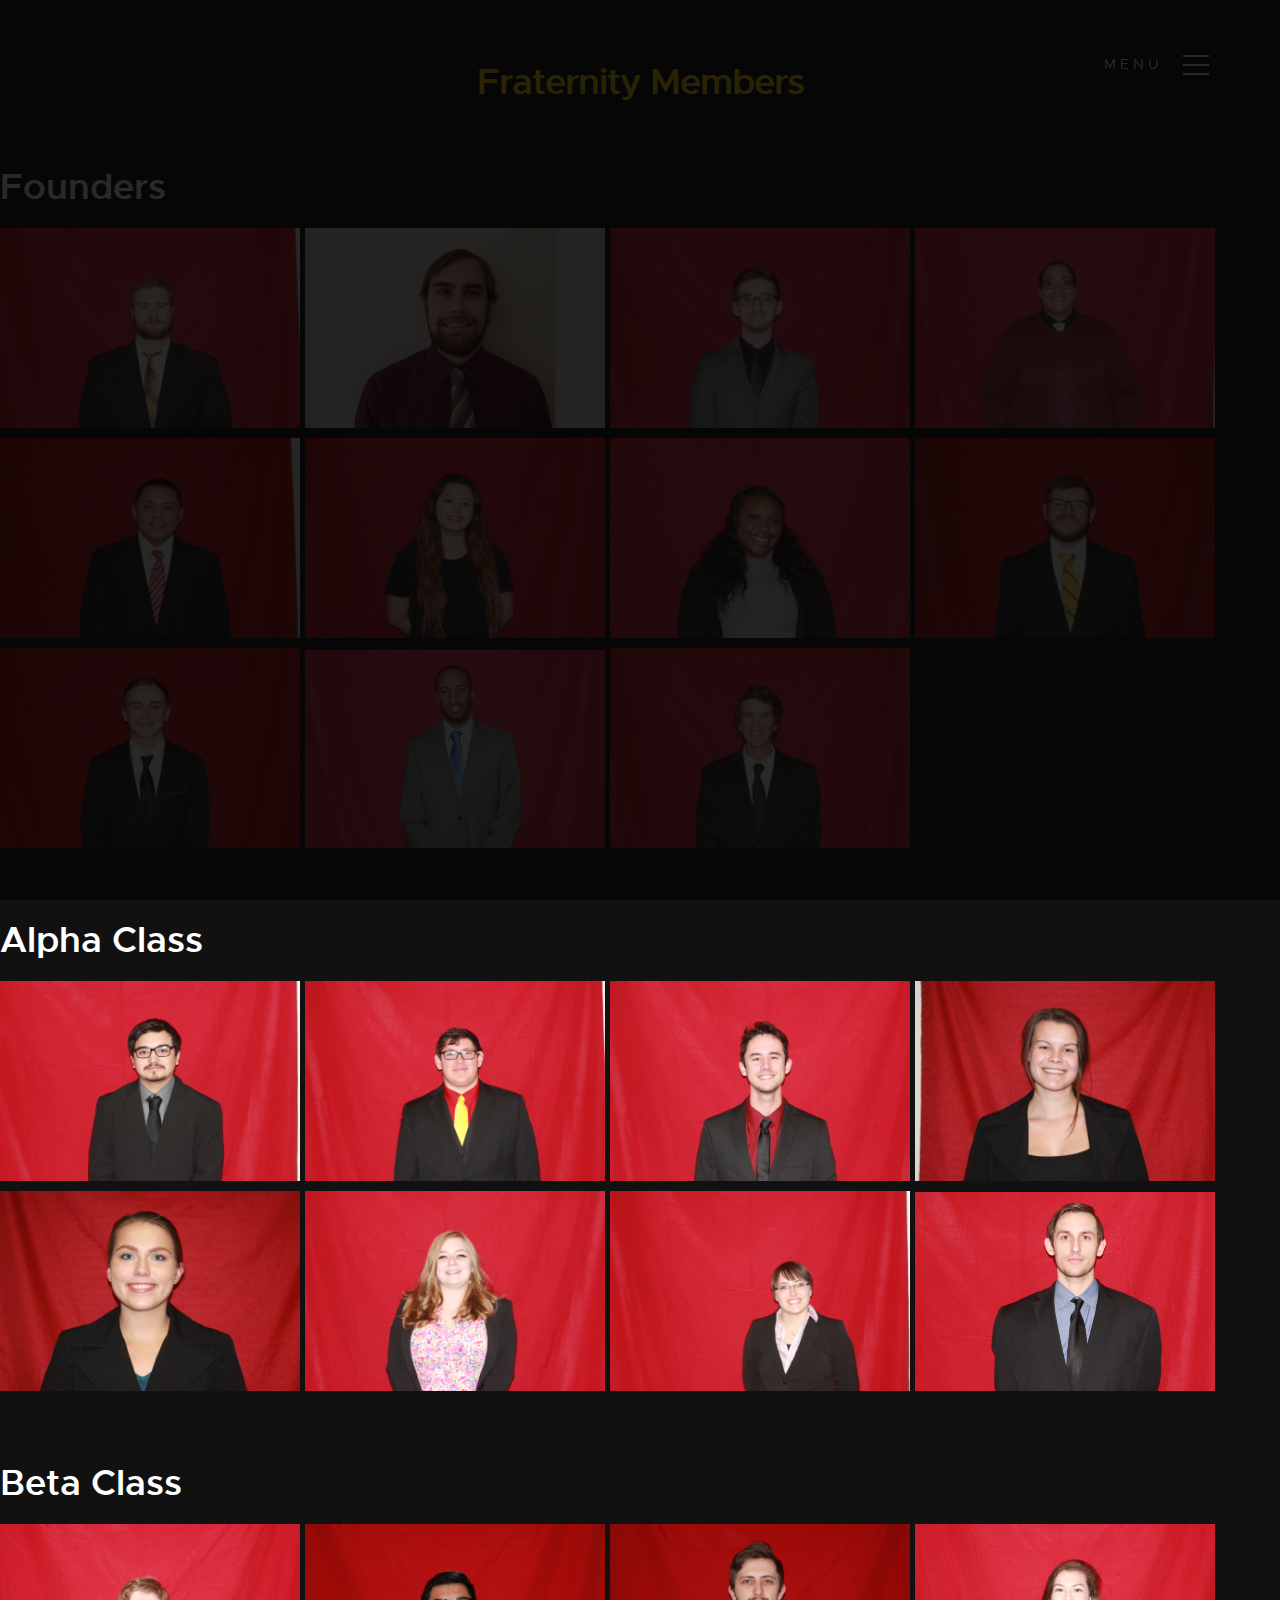
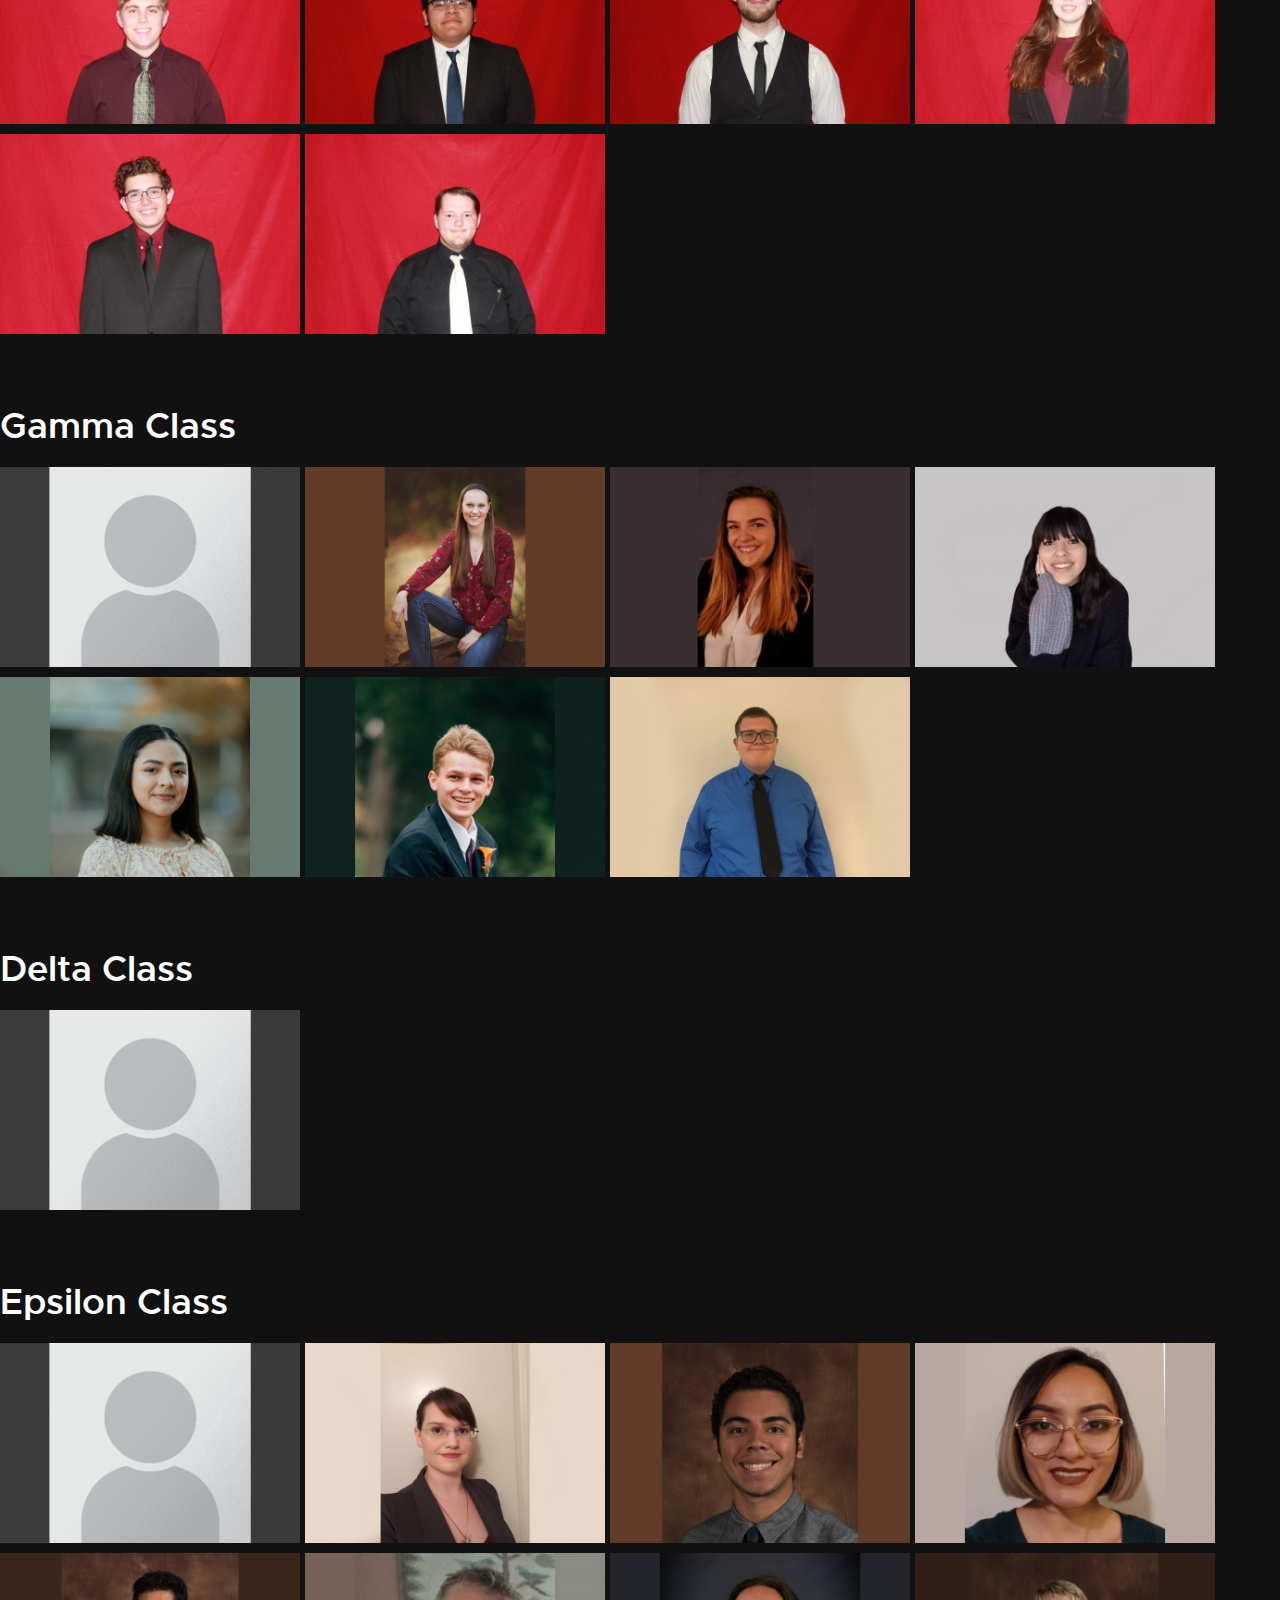
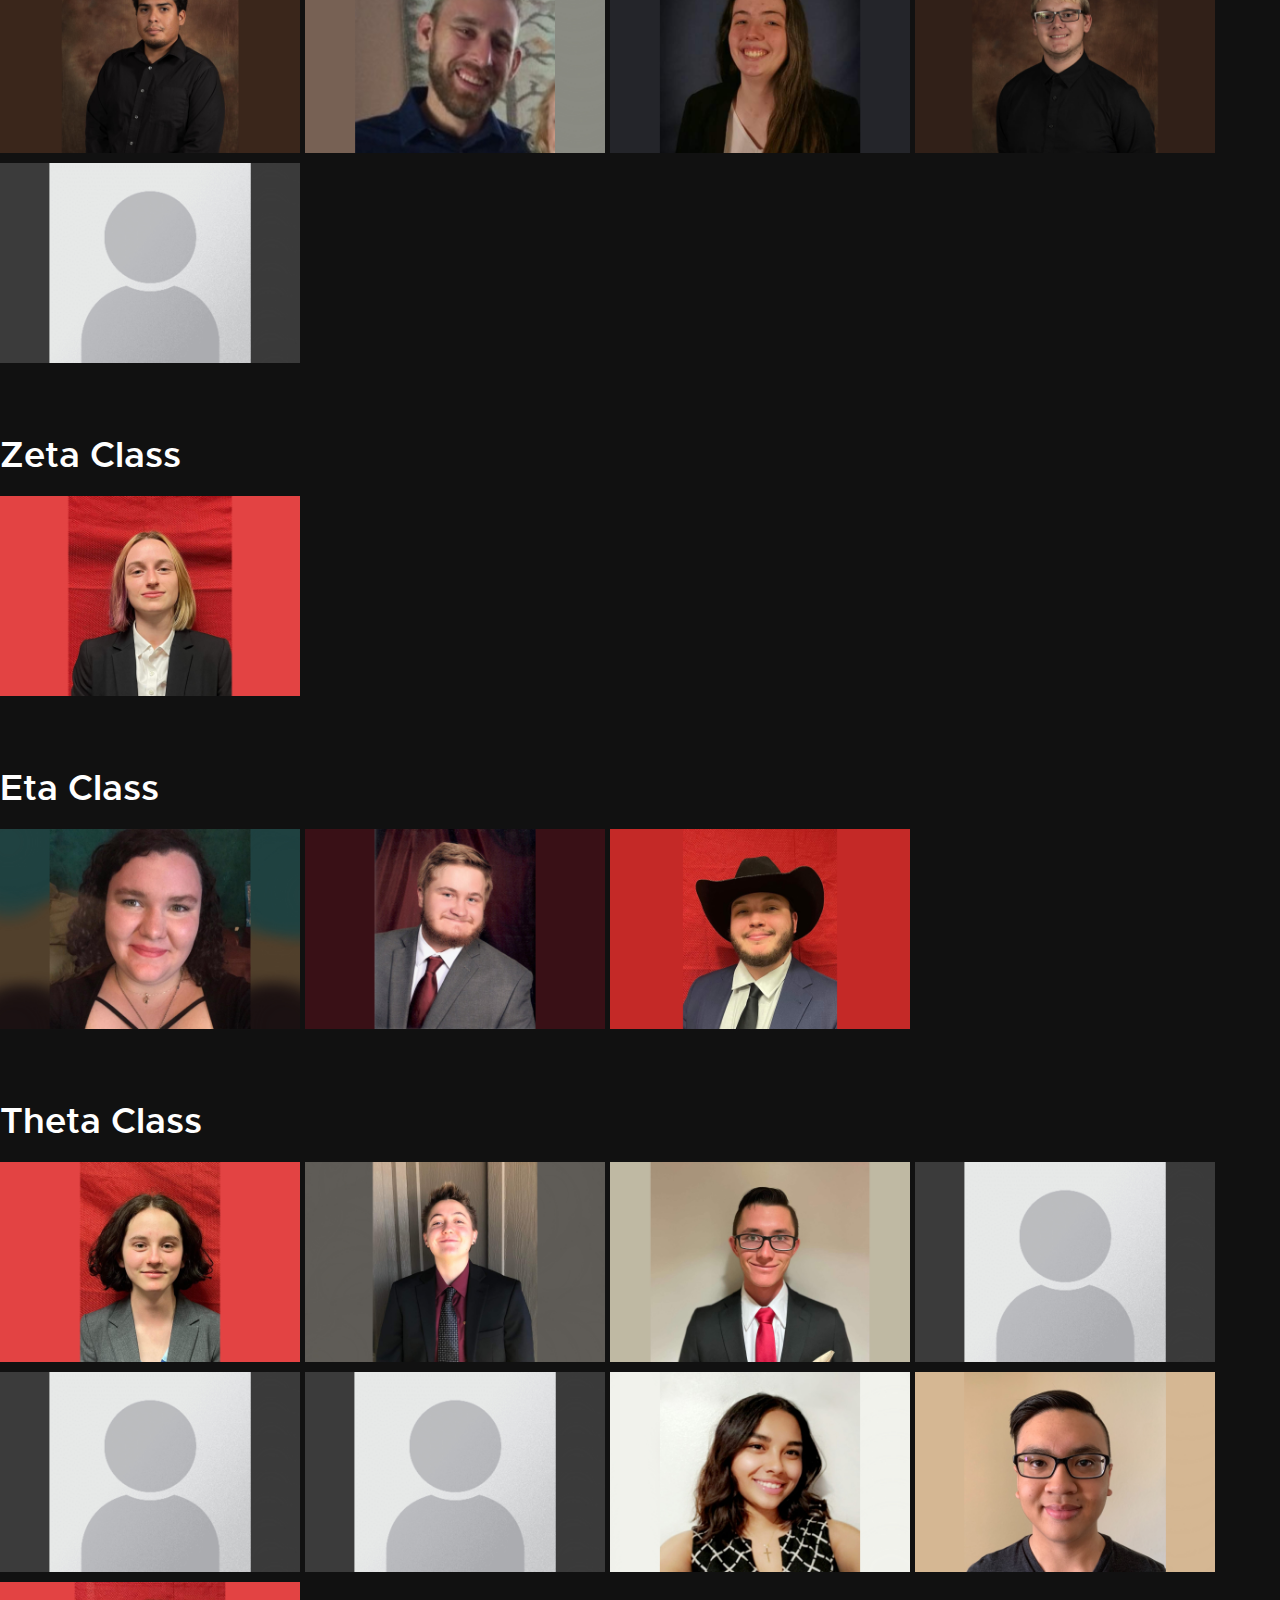
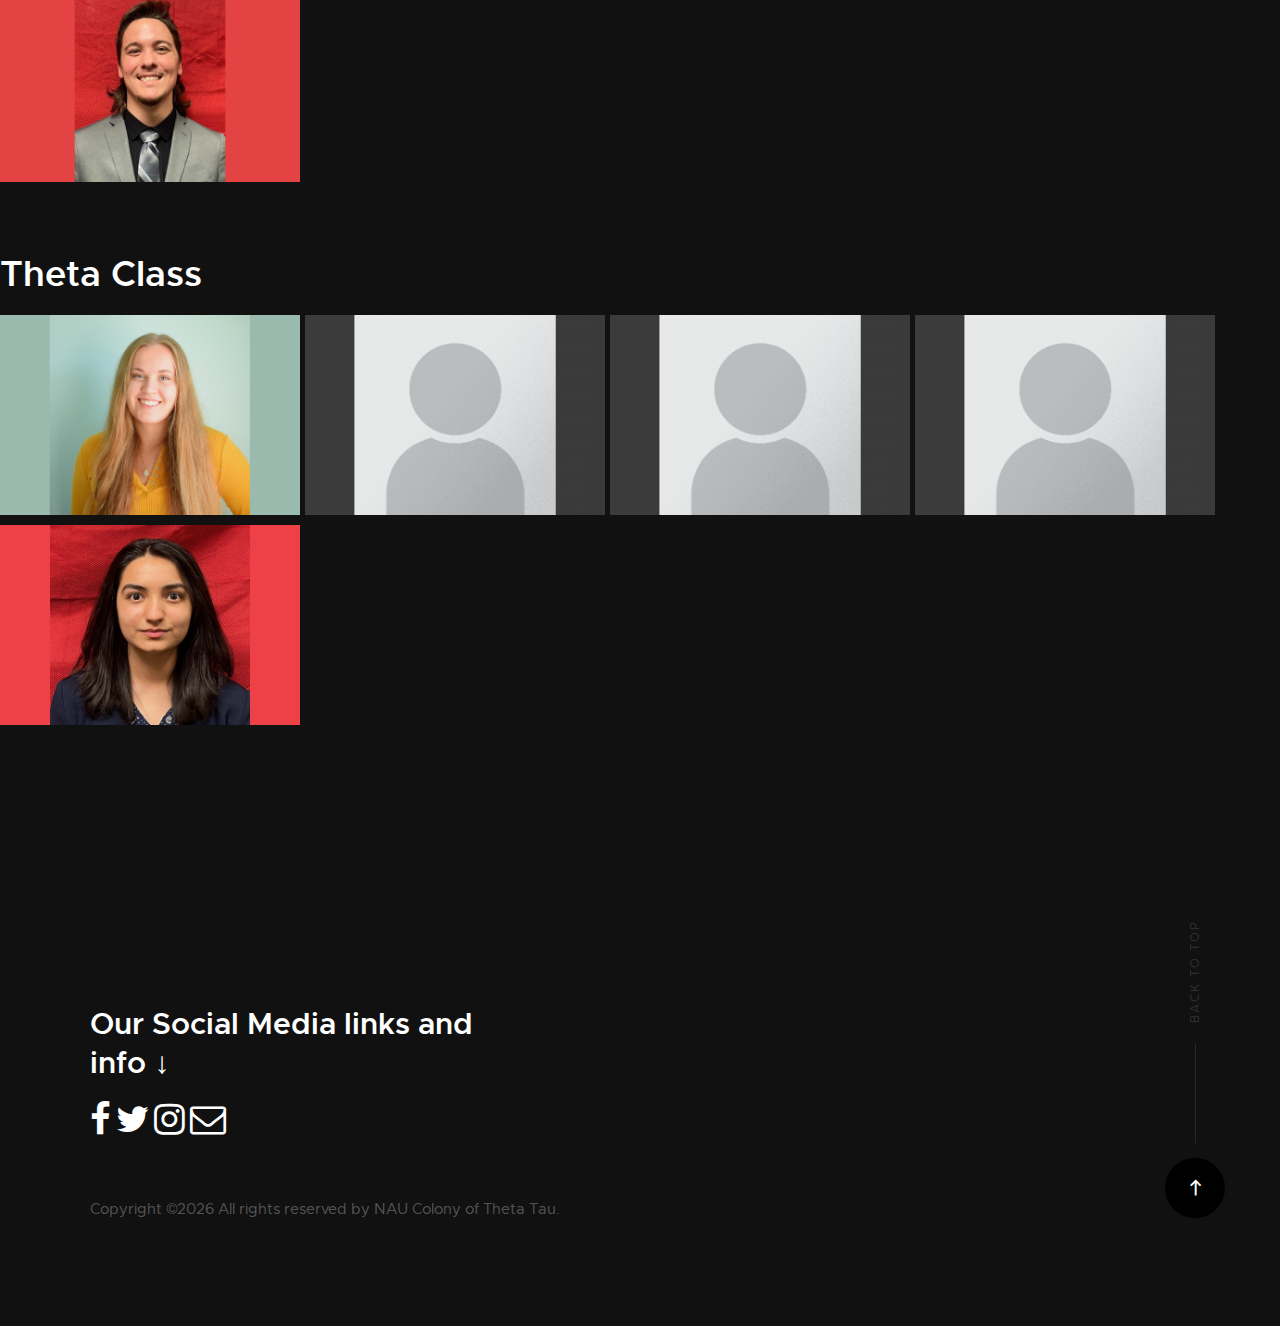
<file: ThetaTauNAU/members.html>
<!DOCTYPE html>
<html>
<head>
      <!--- basic page needs
      ================================================== -->
      <meta charset="utf-8">
      <title>Active Members</title>

      <!-- mobile specific metas
      ================================================== -->
      <meta name="viewport" content="width=device-width, initial-scale=1">

      <!-- CSS
      ================================================== -->
      <link rel="stylesheet"  media="all" href="css/base.css" type="text/css">
      <link rel="stylesheet" media="all" href="css/vendor.css" type="text/css">
      <link rel="stylesheet" media="all" href="css/main.css" type="text/css">

<style type="text/css" media="screen">
* {box-sizing: border-box;}

.container {
  position: relative;
  display:inline-block;
  width: 33%;
  max-width: 300px;
}

.image {
  display: block;
  width: 100%;
  height: auto;
}

.overlay {
  position: absolute;
  bottom: 0;
  background: rgb(0, 0, 0);
  background: rgba(0, 0, 0, 0.5); /* Black see-through */
  color: #f1f1f1;
  width: 100%;
  transition: .5s ease;
  opacity:0;
  color: white;
  font-size: 20px;
  padding: 20px;
  text-align: center;
}

.container:hover .overlay {
  opacity: 1;
}
</style>

      <!-- script
      ================================================== -->
      <script src="js/modernizr.js"></script>
      <script src="js/pace.min.js"></script>

      <!-- favicons
      ================================================== -->
      <link rel="shortcut icon" href="Favicon.png" type="image/png">
      <link rel="icon" href="Favicon.png" type="image/png">

      <!-- icons
      ================================================= -->
      <link rel="stylesheet" href="https://cdnjs.cloudflare.com/ajax/libs/font-awesome/4.7.0/css/font-awesome.min.css">

</head>

<body id="top">
  <!-- header
  ================================================== -->
  <header class="s-header">
      <nav class="header-nav">
          <a href="#0" class="header-nav__close" title="close"><span>Close</span></a>

          <div class="header-nav__content">
              <h3>Welcome</h3>

              <ul class="header-nav__list">
                  <li class="current"><a href="index.html" title="Home">Home</a></li>
                  <li><a href="members.html" title="Members">Members</a></li>
                  <li><a href="Rush.html" title="Photos">Rush</a></li>
                  <li><a href="Gallery.php" title="Photos">Gallery</a></li>
            </ul>

          </div> <!-- end header-nav__content -->

      </nav> <!-- end header-nav -->

      <a class="header-menu-toggle" href="#0">
          <span class="header-menu-icon"></span>
      </a>

  </header> <!-- end s-header -->
<h1 style="color:#FFD700;text-align:center;">Fraternity Members</h1>
<!--Founders
====================================== -->
<h3 style="font-size:36px;text-align:left;color:white;">Founders</h3>
<div class="container">
  <img src="images/Founders/Justin.JPG" alt="Avatar" class="image">
  <div class="overlay">J Justin Klingenberger<br>Mechanical Engineering</div>
</div>
<div class="container">
  <img src="images/Founders/Nick.jpg" alt="Avatar" class="image">
  <div class="overlay">Nikolai D. Pensyl<br>Forestry/PRM</div>
</div>
<div class="container">
  <img src="images/Founders/Anthony.JPG" alt="Avatar" class="image">
  <div class="overlay">Anthony Mcniel<br>Chemistry</div>
</div>
<div class="container">
  <img src="images/Founders/Jette.JPG" alt="Avatar" class="image">
  <div class="overlay">E. Jette Croney<br>Electrical Engineering</div>
</div>
<div class="container">
  <img src="images/Founders/Jase.JPG" alt="Avatar" class="image">
  <div class="overlay">Jase Edison<br>Mechanical Engineering</div>
</div>
<div class="container">
  <img src="images/Founders/Veronica.JPG" alt="Avatar" class="image">
  <div class="overlay">Veronica Veliz<br>Mechanical Engineering</div>
</div>
<div class="container">
  <img src="images/Founders/Hailey.JPG" alt="Avatar" class="image">
  <div class="overlay">Hailey Ndubizu<br>Civil Engineering</div>
</div>
<div class="container">
  <img src="images/Founders/Ben.JPG" alt="Avatar" class="image">
  <div class="overlay">Benjamin Coulter<br>Mechanical Engineering</div>
</div>
<div class="container">
  <img src="images/Founders/Richard.JPG" alt="Avatar" class="image">
  <div class="overlay">Richard Moss<br>Electrical Engineering & German</div>
</div>
<div class="container">
  <img src="images/Founders/Saad.JPG" alt="Avatar" class="image">
  <div class="overlay">Saad Almesaeed<br>Mechanical Engineering</div>
</div>
<div class="container">
  <img src="images/Founders/Cam.JPG" alt="Avatar" class="image">
  <div class="overlay">Cameron D. Loo<br>Mechanical Engineering</div>
</div>
<!-- Alpha class
====================================== -->
<h3 style="font-size:36px;text-align:left;color:white;">Alpha Class</h3>
<div class="container">
  <img src="images/Alphas/Fernando.JPG" alt="Avatar" class="image">
  <div class="overlay">Luis Fernando Cubillas III<br>Mechanical Engineering</div>
</div>
<div class="container">
  <img src="images/Alphas/ronald.JPG" alt="Avatar" class="image">
  <div class="overlay">Alexander Frieden<br>Mechanical Engineering</div>
</div>
<div class="container">
  <img src="images/Alphas/Ryan.JPG" alt="Avatar" class="image">
  <div class="overlay">Ryan Hitt<br>Electrical Engineering</div>
</div>
<div class="container">
  <img src="images/Alphas/Aly.JPG" alt="Avatar" class="image">
  <div class="overlay">Aly Johnson<br>Mechanical Engineering</div>
</div>
<div class="container">
  <img src="images/Alphas/Lauren.JPG" alt="Avatar" class="image">
  <div class="overlay">Lauren May<br>Mechanical Engineering</div>
</div>
<div class="container">
  <img src="images/Alphas/Sedona.JPG" alt="Avatar" class="image">
  <div class="overlay">Sedona Rannells<br>Computer Science</div>
</div>
<div class="container">
  <img src="images/Alphas/Alivia.JPG" alt="Avatar" class="image">
  <div class="overlay">Alivia Tongate<br>Mechanical Engineering</div>
</div>
<div class="container">
  <img src="images/Alphas/Zach.JPG" alt="Avatar" class="image">
  <div class="overlay">Zachary Williams<br>Mechanical Engineering & Business</div>
</div>
<!-- Beta class
====================================== -->
<h3 style="font-size:36px;text-align:left;color:white;">Beta Class</h3>
<div class="container">
  <img src="images/Betas/Eathan.jpg" alt="Avatar" class="image">
  <div class="overlay">Eathan Ankley<br>Electrical Engineering</div>
</div>
<div class="container">
  <img src="images/Betas/Miguel.jpg" alt="Avatar" class="image">
  <div class="overlay">Miguel Bautista<br>Mechanical Engineering</div>
</div>
<div class="container">
  <img src="images/Betas/Daniel.jpg" alt="Avatar" class="image">
  <div class="overlay">Daniel Beckett<br>Electrical Engineering</div>
</div>
<div class="container">
  <img src="images/Betas/Bri.jpg" alt="Avatar" class="image">
  <div class="overlay">Brianna Mortl<br>Mechanical Engineering</div>
</div>
<div class="container">
  <img src="images/Betas/Zach.jpg" alt="Avatar" class="image">
  <div class="overlay">Zachary Spielberger<br>Computer Science</div>
</div>
<div class="container">
  <img src="images/Betas/Alenn.JPG" alt="Avatar" class="image">
  <div class="overlay">Alenn Wright<br>Computer Engineering</div>
</div>
<!-- Gamma class
====================================== -->
<h3 style="font-size:36px;text-align:left;color:white;">Gamma Class</h3>
<div class="container">
  <img src="images/Gamma/empty.jpg" alt="Avatar" class="image">
  <div class="overlay">Marc-Anthony Alonzo<br>Mechanical Engineering</div>
</div>
<div class="container">
  <img src="images/Gamma/leah.jpg" alt="Avatar" class="image">
  <div class="overlay">Leah	Blakney<br>Mechanical Engineering</div>
</div>
<div class="container">
  <img src="images/Gamma/sam.jpg" alt="Avatar" class="image">
  <div class="overlay">Samantha	Nearing<br>Electrical Engineering</div>
</div>
<div class="container">
  <img src="images/Gamma/naomi.jpg" alt="Avatar" class="image">
  <div class="overlay">Naomi Nunez<br>Computer Science</div>
</div>
<div class="container">
  <img src="images/Gamma/ReynaO.jpg" alt="Avatar" class="image">
  <div class="overlay">Reyna Orendain<br>Computer Science</div>
</div>
<div class="container">
  <img src="images/Gamma/RyanS.jpg" alt="Avatar" class="image">
  <div class="overlay">Ryan	Stratton<br>Mechanical Engineering</div>
</div>
<div class="container">
  <img src="images/Gamma/patrickZ.jpg" alt="Avatar" class="image">
  <div class="overlay">Patrick Zeimet<br>Civil Engineering</div>
</div>
<!-- Delta class
====================================== -->
<h3 style="font-size:36px;text-align:left;color:white;">Delta Class</h3>
<div class="container">
  <img src="images/Delta/empty.jpg" alt="Avatar" class="image">
  <div class="overlay">Genevieve Sherman<br>Undetirmined</div>
</div>
<!-- Epsilon class
====================================== -->
<h3 style="font-size:36px;text-align:left;color:white;">Epsilon Class</h3>
<div class="container">
  <img src="images/Epsilon/empty.jpg" alt="Avatar" class="image">
  <div class="overlay">Riley Frisell<br>Mechanical Engineering</div>
</div>
<div class="container">
  <img src="images/Epsilon/katrinaK.jpg" alt="Avatar" class="image">
  <div class="overlay">Katrina Kittelsrud<br>Mechanical Engineering</div>
</div>
<div class="container">
  <img src="images/Epsilon/hectorM.jpg" alt="Avatar" class="image">
  <div class="overlay">Hector Medrano<br>Mechanical Engineering</div>
</div>
<div class="container">
  <img src="images/Epsilon/SavannaO.jpg" alt="Avatar" class="image">
  <div class="overlay">Savanna Obregon<br>Mechanical Engineering</div>
</div>
<div class="container">
  <img src="images/Epsilon/simei.jpg" alt="Avatar" class="image">
  <div class="overlay">Simei Portillo Ramos<br>Mechanical Engineering</div>
</div>
<div class="container">
  <img src="images/Epsilon/ShaunR.jpg" alt="Avatar" class="image">
  <div class="overlay">Shaun Robins<br>Electrical Engineering</div>
</div>
<div class="container">
  <img src="images/Epsilon/jules.jpg" alt="Avatar" class="image">
  <div class="overlay">Julianna	Roper<br>Mechanical Engineering</div>
</div>
<div class="container">
  <img src="images/Epsilon/chase.jpg" alt="Avatar" class="image">
  <div class="overlay">Chase Sherman<br>Mechanical Engineering</div>
</div>
<div class="container">
  <img src="images/Epsilon/empty.jpg" alt="Avatar" class="image">
  <div class="overlay">Ryan	Warren<br>Chemical Engineering</div>
</div>
<!-- Zeta class
====================================== -->
<h3 style="font-size:36px;text-align:left;color:white;">Zeta Class</h3>
<div class="container">
  <img src="images/Zeta/kath.jpg" alt="Avatar" class="image">
  <div class="overlay">Kathryn Nelson<br>Mechanical Engineering</div>
</div>
<!-- Eta class
====================================== -->
<h3 style="font-size:36px;text-align:left;color:white;">Eta Class</h3>
<div class="container">
  <img src="images/Eta/AspenM.jpg" alt="Avatar" class="image">
  <div class="overlay">Aspen Miller<br>Computer Science</div>
</div>
<div class="container">
  <img src="images/Eta/BenjaminPlis.jpg" alt="Avatar" class="image">
  <div class="overlay">Benjamin	Plis<br>Mechanical Engineering</div>
</div>
<div class="container">
  <img src="images/Eta/robert.jpg" alt="Avatar" class="image">
  <div class="overlay">Robert Schindler Jr.<br>Computer Science</div>
</div>
<!-- Theta class
====================================== -->
<h3 style="font-size:36px;text-align:left;color:white;">Theta Class</h3>
<div class="container">
  <img src="images/Theta/nicole.jpg" alt="Avatar" class="image">
  <div class="overlay">Nicole Dawson<br>Enviromental Engineering</div>
</div>
<div class="container">
  <img src="images/Theta/haven.jpg" alt="Avatar" class="image">
  <div class="overlay">Haven Decker<br>Art and Buisness</div>
</div>
<div class="container">
  <img src="images/Theta/anthony.jpg" alt="Avatar" class="image">
  <div class="overlay">Anthony Halstead<br>Mechanical Engineering</div>
</div>
<div class="container">
  <img src="images/Theta/empty.jpg" alt="Avatar" class="image">
  <div class="overlay">Briana Pilling<br>Civil Engineer</div>
</div>
<div class="container">
  <img src="images/Theta/empty.jpg" alt="Avatar" class="image">
  <div class="overlay">Joseph Shahenian<br>Mechanical Engineering</div>
</div>
<div class="container">
  <img src="images/Theta/empty.jpg" alt="Avatar" class="image">
  <div class="overlay">Lauren Towner<br>Enviromental Engineering</div>
</div>
<div class="container">
  <img src="images/Theta/NasyaV.jpg" alt="Avatar" class="image">
  <div class="overlay">Nasya Valenzuela<br>Software Engineering</div>
</div>
<div class="container">
  <img src="images/Theta/LorenzV.jpg" alt="Avatar" class="image">
  <div class="overlay">Loernz Vios<br>Mechanical Engineering</div>
</div>
<div class="container">
  <img src="images/Theta/chris.jpg" alt="Avatar" class="image">
  <div class="overlay">Christopher Weidman<br>Mechanical Engineering</div>
</div>
<!-- Iota class
====================================== -->
<h3 style="font-size:36px;text-align:left;color:white;">Theta Class</h3>
<div class="container">
  <img src="images/Iota/payton.jpg" alt="Avatar" class="image">
  <div class="overlay">Payton Correia<br>Civil Engineering</div>
</div>
<div class="container">
  <img src="images/Theta/empty.jpg" alt="Avatar" class="image">
  <div class="overlay">Jorja Whitcher<br>Enviromental Engineering</div>
</div>
<div class="container">
  <img src="images/Theta/empty.jpg" alt="Avatar" class="image">
  <div class="overlay">James Warner<br>Mechanical Engineering</div>
</div>
<div class="container">
  <img src="images/Theta/empty.jpg" alt="Avatar" class="image">
  <div class="overlay">Chris Mason<br>Major</div>
</div>
<div class="container">
  <img src="images/Iota/elena.jpg" alt="Avatar" class="image">
  <div class="overlay">Elena Millanez<br>Enviromental Engineering</div>
</div>
<!-- contact
================================================== -->
<section id="contact" class="s-contact">
    <div class="row">
        <div class="col-five tab-full contact-secondary">
            <!--<h3 class="subhead subheadlight"></h3>-->

            <p class="contact-address" style="color:white;">
                <h2 style="color:white;">Our Social Media links and info ↓</h2>
                <!-- social media icons
                ============================================ -->
                <!-- social media icons
                    ============================================ -->
                    <a href="https://www.facebook.com/thetataunau/" target="blank"><i class="fa fa-facebook-f icons" style="font-size:36px;color:white;"></i></a>

                    <a href="https://twitter.com/thetataunau" target="blank"><i class="fa fa-twitter icons" style="font-size:36px;color:white;"></i></a>

                    <a href="https://www.instagram.com/thetataunau/" target="blank"><i class="fa fa-instagram icons" style="font-size:36px;color:white;"></i></a>

                    <a href="mailto:thetataunau@gmail.com"><i class="fa fa-envelope-o icons" style="font-size:36px;color:white;"></i></a>
            </p>
        </div> <!-- end contact-secondary -->

    </div> <!-- end row -->

    <div class="row">
        <div class="col-full cl-copyright">
            <span>
Copyright &copy;<script>document.write(new Date().getFullYear());</script> All rights reserved by NAU Colony of Theta Tau.
</span>
        </div>
    </div>

    <div class="cl-go-top">
        <a class="smoothscroll" title="Back to Top" href="#top"><i class="icon-arrow-up" aria-hidden="true"></i></a>
    </div>

</section> <!-- end s-contact -->
<!-- preloader
================================================== -->
<div id="preloader">
    <div id="loader">
    </div>
</div>


<!-- Java Script
================================================== -->
<script src="js/jquery-3.2.1.min.js"></script>
<script src="js/plugins.js"></script>
<script src="js/main.js"></script>

</body>

</html>
</file>
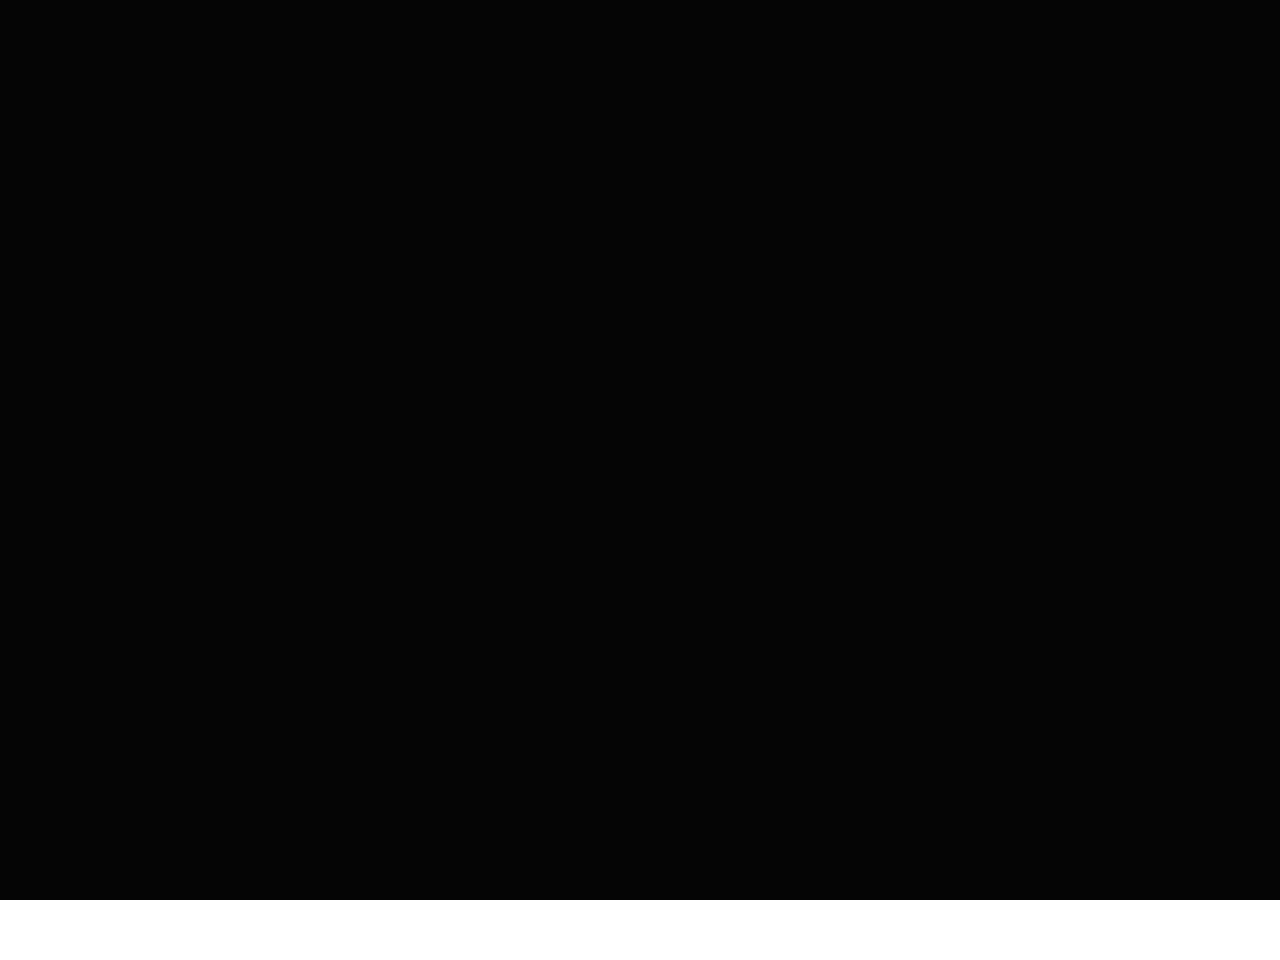
<file: ThetaTauNAU/Rush.html>
<!DOCTYPE html>
<html>
<head>
      <!--- basic page needs
      ================================================== -->
      <meta charset="utf-8">
      <title>Rush &Theta;&Tau; NAU</title>

      <!-- mobile specific metas
      ================================================== -->
      <meta name="viewport" content="width=device-width, initial-scale=1">

      <!-- CSS
      ================================================== -->
      <link rel="stylesheet"  media="all" href="css/base.css" type="text/css">
      <link rel="stylesheet" media="all" href="css/vendor.css" type="text/css">
      <link rel="stylesheet" media="all" href="css/main.css" type="text/css">

<style type="text/css" media="screen">
* {box-sizing: border-box;}

body{
  background-color: white;
}

.header-menu-icon{
    background-color: black;
    color: black;
}

#instagram{
  text-align: center;
  margin-left: 35%;
  margin-right: auto;
}

.date {
  text-align: center;
  font-weight: bold;
  font-size: 36px;
}

.events{
  text-align: center;
}

.container {
  position: relative;
  display:inline-block;
  width: 33%;
  max-width: 300px;
}

</style>

      <!-- script
      ================================================== -->
      <script src="js/modernizr.js"></script>
      <script src="js/pace.min.js"></script>

      <!-- favicons
      ================================================== -->
      <link rel="shortcut icon" href="Favicon.png" type="image/png">
      <link rel="icon" href="Favicon.png" type="image/png">

      <!-- icons
      ================================================= -->
      <link rel="stylesheet" href="https://cdnjs.cloudflare.com/ajax/libs/font-awesome/4.7.0/css/font-awesome.min.css">

</head>
<body id="top">
  <!-- header
  ================================================== -->
  <header class="s-header">
      <nav class="header-nav">
          <a href="#0" class="header-nav__close" title="close"><span>Close</span></a>

          <div class="header-nav__content">
                <h3>Welcome</h3>

                <ul class="header-nav__list">
                    <li><a href="index.html" title="Home" style="#FFD700">Home</a></li>
                    <li><a href="members.html" title="Members">Members</a></li>
                    <li><a href="Rush.html" title="Photos">Rush</a></li>
                    <li><a href="Gallery.php" title="page4">Gallery</a></li>
				</ul>

            </div> <!-- end header-nav__content -->

      </nav> <!-- end header-nav -->

      <a class="header-menu-toggle" href="#0">
          <span class="header-menu-icon"></span>
      </a>

  </header> <!-- end s-header -->
  
  
  <h1 style="text-align:center;">Fall 2022 Rush coming soon!</h1>
  <!--
<h1 style="text-align:center;">Come to our Spring 2022 rush!</h1>
<style>
    img {
        display: block;
        margin-left: auto;
        margin-right: auto;
    }
</style>

  <img src="images/rushspring22.jpg" class="image"  style="height:50rem;">
<div class="events">
  <div class="container">
    <p class="date" style="font-size:200%">January 13</p>
    <p class="events">Info Session 7pm-9pm </p>
    <p class="events">EGR room 314 </p>
  </div>
  <div class="container">
    <p class="date" style="font-size:200%">January 14</p>
    <p class="events">Info Session 7pm-9pm </p>
    <p class="events">EGR room 314 </p>
  </div>
  <div class="container">
    <p class="date" style="font-size:200%">January 17</p>
    <p class="events">Field Day 2pm - 4pm </p>
    <p class="events">EGR Lobby </p>
  </div>
  <div class="container">
    <p class="date" style="font-size:200%">January 18</p>
    <p class="events">Trivia Night 7pm - 9pm </p>
    <p class="events">EGR room 314 </p>
  </div>
  <div class="container">
    <p class="date" style="font-size:200%">January 19</p>
    <p class="events">Engineering Olympics 7pm - 9pm</p>
    <p class="events">EGR room 314 <p>
  </div>
  <div class="container">
    <p class="date" style="font-size:200%">January 20</p>
    <p class="events">Resume Speed Dating 7pm - 9pm</p>
    <p class="events">EGR room 314 <p>
  </div>
  <div class="container">
    <p class="date" style="font-size:200%">January 21</p>
    <p class="events">Invite Only</p>
  </div>
  
  -->
  
<div>
<p style="text-align:center;">Have questions? Feel free to email us at thetataunau@gmail.com</p>
<!-- contact
================================================== -->
<section id="contact" class="s-contact">
    <div class="row">
        <div class="col-five tab-full contact-secondary">
            <!--<h3 class="subhead subheadlight"></h3>-->

            <p class="contact-address" style="color:white;">
                <h2 style="color:white;">Our Social Media links and info ↓</h2>
                <!-- social media icons
                ============================================ -->
                <a href="https://www.facebook.com/thetataunau/" target="blank"><i class="fa fa-facebook-f icons" style="font-size:36px;color:white;"></i></a>

                <a href="https://twitter.com/thetataunau" target="blank"><i class="fa fa-twitter icons" style="font-size:36px;color:white;"></i></a>

                <a href="https://www.instagram.com/thetataunau/" target="blank"><i class="fa fa-instagram icons" style="font-size:36px;color:white;"></i></a>

                <a href="mailto:thetataunau@gmail.com"><i class="fa fa-envelope-o icons" style="font-size:36px;color:white;"></i></a>
            </p>
        </div> <!-- end contact-secondary -->

    </div> <!-- end row -->

    <div class="row">
        <div class="col-full cl-copyright">
            <span>
Copyright &copy;<script>document.write(new Date().getFullYear());</script> All rights reserved by NAU Colony of Theta Tau.
</span>
        </div>
    </div>

    <div class="cl-go-top">
        <a class="smoothscroll" title="Back to Top" href="#top"><i class="icon-arrow-up" aria-hidden="true"></i></a>
    </div>

</section> <!-- end s-contact -->
<!-- preloader
================================================== -->
<div id="preloader">
    <div id="loader">
    </div>
</div>


<!-- Java Script
================================================== -->
<script src="js/jquery-3.2.1.min.js"></script>
<script src="js/plugins.js"></script>
<script src="js/main.js"></script>

</body>

</html>
</file>
<file: ThetaTauNAU/css/base.css>
/* =================================================================== 
 *
 *  Transcend v1.0 Base Stylesheet
 *  03-18-2018
 *  ------------------------------------------------------------------
 *
 *  TOC:
 *  # imports
 *  # normalize
 *  # basic/base setup styles
 *      ## Media
 *      ## Typography resets
 *      ## links
 *      ## inputs
 *  # grid
 *      ## medium size devices
 *      ## tablets
 *      ## mobile devices
 *      ## small mobile devices
 *  # block grids
 *      ## medium size devices
 *      ## tablets
 *      ## mobile devices
 *      ## small mobile devices
 *  # MISC
 *
 * =================================================================== */

/* ===================================================================
 * # imports 
 *
 * ------------------------------------------------------------------- */
@import url("font-awesome/css/fontawesome-all.css");
@import url("micons/micons.css");
@import url("fonts.css");


/* ===================================================================
 * # normalize
 * normalize.css v5.0.0 | MIT License | 
 * github.com/necolas/normalize.css
 *
 * ------------------------------------------------------------------- */
html {
    font-family: sans-serif;
    line-height: 1.15;
    -ms-text-size-adjust: 100%;
    -webkit-text-size-adjust: 100%;
}

body {
    margin: 0;
}

article,
aside,
footer,
header,
nav,
section {
    display: block;
}

h1 {
    font-size: 2em;
    margin: 0.67em 0;
}

figcaption,
figure,
main {
    display: block;
}

figure {
    margin: 1em 40px;
}

hr {
    box-sizing: content-box;
    height: 0;
    overflow: visible;
}

pre {
    font-family: monospace, monospace;
    font-size: 1em;
}

a {
    background-color: transparent;
    -webkit-text-decoration-skip: objects;
}

a:active,
a:hover {
    outline-width: 0;
}

abbr[title] {
    border-bottom: none;
    text-decoration: underline;
    text-decoration: underline dotted;
}

b,
strong {
    font-weight: inherit;
}

b,
strong {
    font-weight: bolder;
}

code,
kbd,
samp {
    font-family: monospace, monospace;
    font-size: 1em;
}

dfn {
    font-style: italic;
}

mark {
    background-color: #ff0;
    color: #000;
}

small {
    font-size: 80%;
}

sub,
sup {
    font-size: 75%;
    line-height: 0;
    position: relative;
    vertical-align: baseline;
}

sub {
    bottom: -0.25em;
}

sup {
    top: -0.5em;
}

audio,
video {
    display: inline-block;
}

audio:not([controls]) {
    display: none;
    height: 0;
}

img {
    border-style: none;
}

svg:not(:root) {
    overflow: hidden;
}

button,
input,
optgroup,
select,
textarea {
    font-family: sans-serif;
    font-size: 100%;
    line-height: 1.15;
    margin: 0;
}

button,
input {
    overflow: visible;
}

button,
select {
    text-transform: none;
}

button,
html [type="button"],
[type="reset"],
[type="submit"] {
    -webkit-appearance: button;
}

button::-moz-focus-inner,
[type="button"]::-moz-focus-inner,
[type="reset"]::-moz-focus-inner,
[type="submit"]::-moz-focus-inner {
    border-style: none;
    padding: 0;
}

button:-moz-focusring,
[type="button"]:-moz-focusring,
[type="reset"]:-moz-focusring,
[type="submit"]:-moz-focusring {
    outline: 1px dotted ButtonText;
}

fieldset {
    border: 1px solid #c0c0c0;
    margin: 0 2px;
    padding: 0.35em 0.625em 0.75em;
}

legend {
    box-sizing: border-box;
    color: inherit;
    display: table;
    max-width: 100%;
    padding: 0;
    white-space: normal;
}

progress {
    display: inline-block;
    vertical-align: baseline;
}

textarea {
    overflow: auto;
}

[type="checkbox"],
[type="radio"] {
    box-sizing: border-box;
    padding: 0;
}

[type="number"]::-webkit-inner-spin-button,
[type="number"]::-webkit-outer-spin-button {
    height: auto;
}

[type="search"] {
    -webkit-appearance: textfield;
    outline-offset: -2px;
}

[type="search"]::-webkit-search-cancel-button,
[type="search"]::-webkit-search-decoration {
    -webkit-appearance: none;
}

::-webkit-file-upload-button {
    -webkit-appearance: button;
    font: inherit;
}

details,
menu {
    display: block;
}

summary {
    display: list-item;
}

canvas {
    display: inline-block;
}

template {
    display: none;
}

[hidden] {
    display: none;
}


/* ===================================================================
 * # basic/base setup styles
 *
 * ------------------------------------------------------------------- */
html {
    font-size: 62.5%;
    box-sizing: border-box;
}

*,
*::before,
*::after {
    box-sizing: inherit;
}

body {
    font-weight: normal;
    line-height: 1;
    word-wrap: break-word;
    text-rendering: optimizeLegibility;
    -webkit-overflow-scrolling: touch;
    -webkit-text-size-adjust: none;
}

body,
input,
button {
    -moz-osx-font-smoothing: grayscale;
    -webkit-font-smoothing: antialiased;
}


/* ------------------------------------------------------------------- 
 * ## Media
 * ------------------------------------------------------------------- */
img,
video {
    max-width: 100%;
    height: auto;
}


/* ------------------------------------------------------------------- 
 * ## Typography resets 
 * ------------------------------------------------------------------- */
div,
dl,
dt,
dd,
ul,
ol,
li,
h1,
h2,
h3,
h4,
h5,
h6,
pre,
form,
p,
blockquote,
th,
td {
    margin: 0;
    padding: 0;
}

h1,
h2,
h3,
h4,
h5,
h6 {
    -webkit-font-smoothing: auto;
    -webkit-font-smoothing: antialiased;
    -webkit-font-variant-ligatures: common-ligatures;
    -moz-font-variant-ligatures: common-ligatures;
    font-variant-ligatures: common-ligatures;
    text-rendering: optimizeLegibility;
}

em,
i {
    font-style: italic;
    line-height: inherit;
}

strong,
b {
    font-weight: bold;
    line-height: inherit;
}

small {
    font-size: 60%;
    line-height: inherit;
}

ol,
ul {
    list-style: none;
}

li {
    display: block;
}


/* ------------------------------------------------------------------- 
 * ## links
 * ------------------------------------------------------------------- */
a {
    text-decoration: none;
    line-height: inherit;
}

a img {
    border: none;
}


/* ------------------------------------------------------------------- 
 * ## inputs
 * ------------------------------------------------------------------- */
fieldset {
    margin: 0;
    padding: 0;
}

input[type="email"],
input[type="number"],
input[type="search"],
input[type="text"],
input[type="tel"],
input[type="url"],
input[type="password"],
textarea {
    -webkit-appearance: none;
    -moz-appearance: none;
    -ms-appearance: none;
    -o-appearance: none;
    appearance: none;
}



/* ===================================================================
 * # grid
 *
 * ------------------------------------------------------------------- */
.row {
    width: 89%;
    max-width: 1200px;
    margin: 0 auto;
}

.row:after {
    content: "";
    display: table;
    clear: both;
}

.row .row {
    width: auto;
    max-width: none;
    margin-left: -20px;
    margin-right: -20px;
}

/* column blocks
 * -------------------------------------- */
[class*="col-"] {
    float: left;
    padding: 0 20px;
}

[class*="col-"]+[class*="col-"].end {
    float: right;
}

/* column width classes 
 * -------------------------------------- */
.col-one {
    width: 8.33333%;
}

.col-two,
.col-1-6 {
    width: 16.66667%;
}

.col-three,
.col-1-4 {
    width: 25%;
}

.col-four,
.col-1-3 {
    width: 33.33333%;
}

.col-five {
    width: 41.66667%;
}

.col-six,
.col-1-2 {
    width: 50%;
}

.col-seven {
    width: 58.33333%;
}

.col-eight,
.col-2-3 {
    width: 66.66667%;
}

.col-nine,
.col-3-4 {
    width: 75%;
}

.col-ten,
.col-5-6 {
    width: 83.33333%;
}

.col-eleven {
    width: 91.66667%;
}

.col-twelve,
.col-full {
    width: 100%;
}


/* ------------------------------------------------------------------- 
 * ## medium size devices
 * ------------------------------------------------------------------- */
@media only screen and (max-width: 1200px) {
    .row .row {
        margin-left: -15px;
        margin-right: -15px;
    }
    [class*="col-"] {
        padding: 0 15px;
    }
    .md-two,
    .md-1-6 {
        width: 16.66667%;
    }
    .md-one {
        width: 8.33333%;
    }
    .md-three,
    .md-1-4 {
        width: 25%;
    }
    .md-four,
    .md-1-3 {
        width: 33.33333%;
    }
    .md-five {
        width: 41.66667%;
    }
    .md-six,
    .md-1-2 {
        width: 50%;
    }
    .md-seven {
        width: 58.33333%;
    }
    .md-eight,
    .md-2-3 {
        width: 66.66667%;
    }
    .md-nine,
    .md-3-4 {
        width: 75%;
    }
    .md-ten,
    .md-5-6 {
        width: 83.33333%;
    }
    .md-eleven {
        width: 91.66667%;
    }
    .md-twelve,
    .md-full {
        width: 100%;
    }
}


/* ------------------------------------------------------------------- 
 * ## tablets
 * ------------------------------------------------------------------- */
@media only screen and (max-width: 800px) {
    .row {
        width: 90%;
    }
    .tab-1-4 {
        width: 25%;
    }
    .tab-1-3 {
        width: 33.33333%;
    }
    .tab-1-2 {
        width: 50%;
    }
    .tab-2-3 {
        width: 66.66667%;
    }
    .tab-3-4 {
        width: 75%;
    }
    .tab-full {
        width: 100%;
    }
    .hide-on-tablet {
        display: none;
    }
}


/* ------------------------------------------------------------------- 
 * ## mobile devices
 * ------------------------------------------------------------------- */
@media only screen and (max-width: 600px) {
    .row {
        width: auto;
        padding-left: 25px;
        padding-right: 25px;
    }
    .row .row {
        margin-left: -10px;
        margin-right: -10px;
        padding-left: 0;
        padding-right: 0;
    }
    [class*="col-"] {
        padding: 0 10px;
    }
    .mob-1-4 {
        width: 25%;
    }
    .mob-1-3 {
        width: 33.33333%;
    }
    .mob-1-2 {
        width: 50%;
    }
    .mob-2-3 {
        width: 66.66667%;
    }
    .mob-3-4 {
        width: 75%;
    }
    .mob-full {
        width: 100%;
    }
    .hide-on-mobile {
        display: none;
    }
}


/* ------------------------------------------------------------------- 
 * ## small mobile devices
 * ------------------------------------------------------------------- */

/* stack columns on small mobile devices
 * ------------------------------------------------------------------- */
@media only screen and (max-width: 400px) {
    .row .row {
        margin-left: 0;
        margin-right: 0;
    }
    [class*="col-"] {
        width: 100% !important;
        float: none !important;
        clear: both !important;
        margin-left: 0;
        margin-right: 0;
        padding: 0;
    }
    [class*="col-"]+[class*="col-"].end {
        float: none;
    }
}



/* ===================================================================
 * # block grids
 * ------------------------------------------------------------------- */

/*   Equally-sized columns define at row level
 * ------------------------------------------------------------------- */
[class*="block-"]:after {
    content: "";
    display: table;
    clear: both;
}

.block-1-6 .col-block {
    width: 16.66667%;
}

.block-1-5 .col-block {
    width: 20%;
}

.block-1-4 .col-block {
    width: 25%;
}

.block-1-3 .col-block {
    width: 33.33333%;
}

.block-1-2 .col-block {
    width: 50%;
}

/**
 * Clearing for block grid columns. Allow columns with 
 * different heights to align properly.
 */

.block-1-6 .col-block:nth-child(6n+1),
.block-1-5 .col-block:nth-child(5n+1),
.block-1-4 .col-block:nth-child(4n+1),
.block-1-3 .col-block:nth-child(3n+1),
.block-1-2 .col-block:nth-child(2n+1) {
    clear: both;
}


/* ------------------------------------------------------------------- 
 * ## medium size devices
 * ------------------------------------------------------------------- */
@media only screen and (max-width: 1200px) {
    .block-m-1-6 .col-block {
        width: 16.66667%;
    }
    .block-m-1-5 .col-block {
        width: 20%;
    }
    .block-m-1-4 .col-block {
        width: 25%;
    }
    .block-m-1-3 .col-block {
        width: 33.33333%;
    }
    .block-m-1-2 .col-block {
        width: 50%;
    }
    .block-m-full .col-block {
        width: 100%;
        clear: both;
    }
    [class*="block-m-"] .col-block:nth-child(n) {
        clear: none;
    }
    .block-m-1-6 .col-block:nth-child(6n+1),
    .block-m-1-5 .col-block:nth-child(5n+1),
    .block-m-1-4 .col-block:nth-child(4n+1),
    .block-m-1-3 .col-block:nth-child(3n+1),
    .block-m-1-2 .col-block:nth-child(2n+1) {
        clear: both;
    }
}


/* ------------------------------------------------------------------- 
 * ## tablets
 * ------------------------------------------------------------------- */
@media only screen and (max-width: 800px) {
    .block-tab-1-6 .col-block {
        width: 16.66667%;
    }
    .block-tab-1-5 .col-block {
        width: 20%;
    }
    .block-tab-1-4 .col-block {
        width: 25%;
    }
    .block-tab-1-3 .col-block {
        width: 33.33333%;
    }
    .block-tab-1-2 .col-block {
        width: 50%;
    }
    .block-tab-full .col-block {
        width: 100%;
        clear: both;
    }
    [class*="block-tab-"] .col-block:nth-child(n) {
        clear: none;
    }
    .block-tab-1-6 .col-block:nth-child(6n+1),
    .block-tab-1-6 .col-block:nth-child(5n+1),
    .block-tab-1-4 .col-block:nth-child(4n+1),
    .block-tab-1-3 .col-block:nth-child(3n+1),
    .block-tab-1-2 .col-block:nth-child(2n+1) {
        clear: both;
    }
}


/* ------------------------------------------------------------------- 
 * ## mobile devices
 * ------------------------------------------------------------------- */
@media only screen and (max-width: 600px) {
    .block-mob-1-6 .col-block {
        width: 16.66667%;
    }
    .block-mob-1-5 .col-block {
        width: 20%;
    }
    .block-mob-1-4 .col-block {
        width: 25%;
    }
    .block-mob-1-3 .col-block {
        width: 33.33333%;
    }
    .block-mob-1-2 .col-block {
        width: 50%;
    }
    .block-mob-full .col-block {
        width: 100%;
        clear: both;
    }
    [class*="block-mob-"] .col-block:nth-child(n) {
        clear: none;
    }
    .block-mob-1-6 .col-block:nth-child(6n+1),
    .block-mob-1-5 .col-block:nth-child(5n+1),
    .block-mob-1-4 .col-block:nth-child(4n+1),
    .block-mob-1-3 .col-block:nth-child(3n+1),
    .block-mob-1-2 .col-block:nth-child(2n+1) {
        clear: both;
    }
}


/* ------------------------------------------------------------------- 
 * ## small mobile devices
 * ------------------------------------------------------------------- */

/* stack columns on small mobile devices
 * ------------------------------------------------------------------- */
@media only screen and (max-width: 400px) {
    .stack .col-block {
        width: 100% !important;
        float: none !important;
        clear: both !important;
        margin-left: 0;
        margin-right: 0;
    }
}



/* ===================================================================
 * # MISC
 *
 * ------------------------------------------------------------------- */
.group:after {
    content: "";
    display: table;
    clear: both;
}

/* Misc Helper Styles
 * -------------------------------------- */
.is-hidden {
    display: none;
}

.is-invisible {
    visibility: hidden;
}

.antialiased {
    -webkit-font-smoothing: antialiased;
    -moz-osx-font-smoothing: grayscale;
}

.overflow-hidden {
    overflow: hidden;
}

.remove-bottom {
    margin-bottom: 0;
}

.half-bottom {
    margin-bottom: 1.5rem !important;
}

.add-bottom {
    margin-bottom: 3rem !important;
}

.no-border {
    border: none;
}

.full-width {
    width: 100%;
}

.text-center {
    text-align: center;
}

.text-left {
    text-align: left;
}

.text-right {
    text-align: right;
}

.pull-left {
    float: left;
}

.pull-right {
    float: right;
}

.align-center {
    margin-left: auto;
    margin-right: auto;
    text-align: center;
}

/*# sourceMappingURL=base.css.map */
</file>
<file: ThetaTauNAU/css/vendor.css>
/* =================================================================== 
 *
 *  Transcend v1.0 Vendor/Third Party CSS 
 *  03-18-2018
 *  ------------------------------------------------------------------
 *
 *  TOC:
 *  # animate on scroll
 *  # slick slider
 *  # PhotoSwipe main CSS
 *  # PhotoSwipe Skin 
 *
 * =================================================================== */


/* ===================================================================
 * # animate on scroll 
 * https://michalsnik.github.io/aos/
 * ------------------------------------------------------------------- */
[data-aos][data-aos][data-aos-duration="50"],
body[data-aos-duration="50"] [data-aos] {
  transition-duration: 50ms;
}

[data-aos][data-aos][data-aos-delay="50"],
body[data-aos-delay="50"] [data-aos] {
  transition-delay: 0;
}

[data-aos][data-aos][data-aos-delay="50"].aos-animate,
body[data-aos-delay="50"] [data-aos].aos-animate {
  transition-delay: 50ms;
}

[data-aos][data-aos][data-aos-duration="100"],
body[data-aos-duration="100"] [data-aos] {
  transition-duration: 0.1s;
}

[data-aos][data-aos][data-aos-delay="100"],
body[data-aos-delay="100"] [data-aos] {
  transition-delay: 0;
}

[data-aos][data-aos][data-aos-delay="100"].aos-animate,
body[data-aos-delay="100"] [data-aos].aos-animate {
  transition-delay: 0.1s;
}

[data-aos][data-aos][data-aos-duration="150"],
body[data-aos-duration="150"] [data-aos] {
  transition-duration: 0.15s;
}

[data-aos][data-aos][data-aos-delay="150"],
body[data-aos-delay="150"] [data-aos] {
  transition-delay: 0;
}

[data-aos][data-aos][data-aos-delay="150"].aos-animate,
body[data-aos-delay="150"] [data-aos].aos-animate {
  transition-delay: 0.15s;
}

[data-aos][data-aos][data-aos-duration="200"],
body[data-aos-duration="200"] [data-aos] {
  transition-duration: 0.2s;
}

[data-aos][data-aos][data-aos-delay="200"],
body[data-aos-delay="200"] [data-aos] {
  transition-delay: 0;
}

[data-aos][data-aos][data-aos-delay="200"].aos-animate,
body[data-aos-delay="200"] [data-aos].aos-animate {
  transition-delay: 0.2s;
}

[data-aos][data-aos][data-aos-duration="250"],
body[data-aos-duration="250"] [data-aos] {
  transition-duration: 0.25s;
}

[data-aos][data-aos][data-aos-delay="250"],
body[data-aos-delay="250"] [data-aos] {
  transition-delay: 0;
}

[data-aos][data-aos][data-aos-delay="250"].aos-animate,
body[data-aos-delay="250"] [data-aos].aos-animate {
  transition-delay: 0.25s;
}

[data-aos][data-aos][data-aos-duration="300"],
body[data-aos-duration="300"] [data-aos] {
  transition-duration: 0.3s;
}

[data-aos][data-aos][data-aos-delay="300"],
body[data-aos-delay="300"] [data-aos] {
  transition-delay: 0;
}

[data-aos][data-aos][data-aos-delay="300"].aos-animate,
body[data-aos-delay="300"] [data-aos].aos-animate {
  transition-delay: 0.3s;
}

[data-aos][data-aos][data-aos-duration="350"],
body[data-aos-duration="350"] [data-aos] {
  transition-duration: 0.35s;
}

[data-aos][data-aos][data-aos-delay="350"],
body[data-aos-delay="350"] [data-aos] {
  transition-delay: 0;
}

[data-aos][data-aos][data-aos-delay="350"].aos-animate,
body[data-aos-delay="350"] [data-aos].aos-animate {
  transition-delay: 0.35s;
}

[data-aos][data-aos][data-aos-duration="400"],
body[data-aos-duration="400"] [data-aos] {
  transition-duration: 0.4s;
}

[data-aos][data-aos][data-aos-delay="400"],
body[data-aos-delay="400"] [data-aos] {
  transition-delay: 0;
}

[data-aos][data-aos][data-aos-delay="400"].aos-animate,
body[data-aos-delay="400"] [data-aos].aos-animate {
  transition-delay: 0.4s;
}

[data-aos][data-aos][data-aos-duration="450"],
body[data-aos-duration="450"] [data-aos] {
  transition-duration: 0.45s;
}

[data-aos][data-aos][data-aos-delay="450"],
body[data-aos-delay="450"] [data-aos] {
  transition-delay: 0;
}

[data-aos][data-aos][data-aos-delay="450"].aos-animate,
body[data-aos-delay="450"] [data-aos].aos-animate {
  transition-delay: 0.45s;
}

[data-aos][data-aos][data-aos-duration="500"],
body[data-aos-duration="500"] [data-aos] {
  transition-duration: 0.5s;
}

[data-aos][data-aos][data-aos-delay="500"],
body[data-aos-delay="500"] [data-aos] {
  transition-delay: 0;
}

[data-aos][data-aos][data-aos-delay="500"].aos-animate,
body[data-aos-delay="500"] [data-aos].aos-animate {
  transition-delay: 0.5s;
}

[data-aos][data-aos][data-aos-duration="550"],
body[data-aos-duration="550"] [data-aos] {
  transition-duration: 0.55s;
}

[data-aos][data-aos][data-aos-delay="550"],
body[data-aos-delay="550"] [data-aos] {
  transition-delay: 0;
}

[data-aos][data-aos][data-aos-delay="550"].aos-animate,
body[data-aos-delay="550"] [data-aos].aos-animate {
  transition-delay: 0.55s;
}

[data-aos][data-aos][data-aos-duration="600"],
body[data-aos-duration="600"] [data-aos] {
  transition-duration: 0.6s;
}

[data-aos][data-aos][data-aos-delay="600"],
body[data-aos-delay="600"] [data-aos] {
  transition-delay: 0;
}

[data-aos][data-aos][data-aos-delay="600"].aos-animate,
body[data-aos-delay="600"] [data-aos].aos-animate {
  transition-delay: 0.6s;
}

[data-aos][data-aos][data-aos-duration="650"],
body[data-aos-duration="650"] [data-aos] {
  transition-duration: 0.65s;
}

[data-aos][data-aos][data-aos-delay="650"],
body[data-aos-delay="650"] [data-aos] {
  transition-delay: 0;
}

[data-aos][data-aos][data-aos-delay="650"].aos-animate,
body[data-aos-delay="650"] [data-aos].aos-animate {
  transition-delay: 0.65s;
}

[data-aos][data-aos][data-aos-duration="700"],
body[data-aos-duration="700"] [data-aos] {
  transition-duration: 0.7s;
}

[data-aos][data-aos][data-aos-delay="700"],
body[data-aos-delay="700"] [data-aos] {
  transition-delay: 0;
}

[data-aos][data-aos][data-aos-delay="700"].aos-animate,
body[data-aos-delay="700"] [data-aos].aos-animate {
  transition-delay: 0.7s;
}

[data-aos][data-aos][data-aos-duration="750"],
body[data-aos-duration="750"] [data-aos] {
  transition-duration: 0.75s;
}

[data-aos][data-aos][data-aos-delay="750"],
body[data-aos-delay="750"] [data-aos] {
  transition-delay: 0;
}

[data-aos][data-aos][data-aos-delay="750"].aos-animate,
body[data-aos-delay="750"] [data-aos].aos-animate {
  transition-delay: 0.75s;
}

[data-aos][data-aos][data-aos-duration="800"],
body[data-aos-duration="800"] [data-aos] {
  transition-duration: 0.8s;
}

[data-aos][data-aos][data-aos-delay="800"],
body[data-aos-delay="800"] [data-aos] {
  transition-delay: 0;
}

[data-aos][data-aos][data-aos-delay="800"].aos-animate,
body[data-aos-delay="800"] [data-aos].aos-animate {
  transition-delay: 0.8s;
}

[data-aos][data-aos][data-aos-duration="850"],
body[data-aos-duration="850"] [data-aos] {
  transition-duration: 0.85s;
}

[data-aos][data-aos][data-aos-delay="850"],
body[data-aos-delay="850"] [data-aos] {
  transition-delay: 0;
}

[data-aos][data-aos][data-aos-delay="850"].aos-animate,
body[data-aos-delay="850"] [data-aos].aos-animate {
  transition-delay: 0.85s;
}

[data-aos][data-aos][data-aos-duration="900"],
body[data-aos-duration="900"] [data-aos] {
  transition-duration: 0.9s;
}

[data-aos][data-aos][data-aos-delay="900"],
body[data-aos-delay="900"] [data-aos] {
  transition-delay: 0;
}

[data-aos][data-aos][data-aos-delay="900"].aos-animate,
body[data-aos-delay="900"] [data-aos].aos-animate {
  transition-delay: 0.9s;
}

[data-aos][data-aos][data-aos-duration="950"],
body[data-aos-duration="950"] [data-aos] {
  transition-duration: 0.95s;
}

[data-aos][data-aos][data-aos-delay="950"],
body[data-aos-delay="950"] [data-aos] {
  transition-delay: 0;
}

[data-aos][data-aos][data-aos-delay="950"].aos-animate,
body[data-aos-delay="950"] [data-aos].aos-animate {
  transition-delay: 0.95s;
}

[data-aos][data-aos][data-aos-duration="1000"],
body[data-aos-duration="1000"] [data-aos] {
  transition-duration: 1s;
}

[data-aos][data-aos][data-aos-delay="1000"],
body[data-aos-delay="1000"] [data-aos] {
  transition-delay: 0;
}

[data-aos][data-aos][data-aos-delay="1000"].aos-animate,
body[data-aos-delay="1000"] [data-aos].aos-animate {
  transition-delay: 1s;
}

[data-aos][data-aos][data-aos-duration="1050"],
body[data-aos-duration="1050"] [data-aos] {
  transition-duration: 1.05s;
}

[data-aos][data-aos][data-aos-delay="1050"],
body[data-aos-delay="1050"] [data-aos] {
  transition-delay: 0;
}

[data-aos][data-aos][data-aos-delay="1050"].aos-animate,
body[data-aos-delay="1050"] [data-aos].aos-animate {
  transition-delay: 1.05s;
}

[data-aos][data-aos][data-aos-duration="1100"],
body[data-aos-duration="1100"] [data-aos] {
  transition-duration: 1.1s;
}

[data-aos][data-aos][data-aos-delay="1100"],
body[data-aos-delay="1100"] [data-aos] {
  transition-delay: 0;
}

[data-aos][data-aos][data-aos-delay="1100"].aos-animate,
body[data-aos-delay="1100"] [data-aos].aos-animate {
  transition-delay: 1.1s;
}

[data-aos][data-aos][data-aos-duration="1150"],
body[data-aos-duration="1150"] [data-aos] {
  transition-duration: 1.15s;
}

[data-aos][data-aos][data-aos-delay="1150"],
body[data-aos-delay="1150"] [data-aos] {
  transition-delay: 0;
}

[data-aos][data-aos][data-aos-delay="1150"].aos-animate,
body[data-aos-delay="1150"] [data-aos].aos-animate {
  transition-delay: 1.15s;
}

[data-aos][data-aos][data-aos-duration="1200"],
body[data-aos-duration="1200"] [data-aos] {
  transition-duration: 1.2s;
}

[data-aos][data-aos][data-aos-delay="1200"],
body[data-aos-delay="1200"] [data-aos] {
  transition-delay: 0;
}

[data-aos][data-aos][data-aos-delay="1200"].aos-animate,
body[data-aos-delay="1200"] [data-aos].aos-animate {
  transition-delay: 1.2s;
}

[data-aos][data-aos][data-aos-duration="1250"],
body[data-aos-duration="1250"] [data-aos] {
  transition-duration: 1.25s;
}

[data-aos][data-aos][data-aos-delay="1250"],
body[data-aos-delay="1250"] [data-aos] {
  transition-delay: 0;
}

[data-aos][data-aos][data-aos-delay="1250"].aos-animate,
body[data-aos-delay="1250"] [data-aos].aos-animate {
  transition-delay: 1.25s;
}

[data-aos][data-aos][data-aos-duration="1300"],
body[data-aos-duration="1300"] [data-aos] {
  transition-duration: 1.3s;
}

[data-aos][data-aos][data-aos-delay="1300"],
body[data-aos-delay="1300"] [data-aos] {
  transition-delay: 0;
}

[data-aos][data-aos][data-aos-delay="1300"].aos-animate,
body[data-aos-delay="1300"] [data-aos].aos-animate {
  transition-delay: 1.3s;
}

[data-aos][data-aos][data-aos-duration="1350"],
body[data-aos-duration="1350"] [data-aos] {
  transition-duration: 1.35s;
}

[data-aos][data-aos][data-aos-delay="1350"],
body[data-aos-delay="1350"] [data-aos] {
  transition-delay: 0;
}

[data-aos][data-aos][data-aos-delay="1350"].aos-animate,
body[data-aos-delay="1350"] [data-aos].aos-animate {
  transition-delay: 1.35s;
}

[data-aos][data-aos][data-aos-duration="1400"],
body[data-aos-duration="1400"] [data-aos] {
  transition-duration: 1.4s;
}

[data-aos][data-aos][data-aos-delay="1400"],
body[data-aos-delay="1400"] [data-aos] {
  transition-delay: 0;
}

[data-aos][data-aos][data-aos-delay="1400"].aos-animate,
body[data-aos-delay="1400"] [data-aos].aos-animate {
  transition-delay: 1.4s;
}

[data-aos][data-aos][data-aos-duration="1450"],
body[data-aos-duration="1450"] [data-aos] {
  transition-duration: 1.45s;
}

[data-aos][data-aos][data-aos-delay="1450"],
body[data-aos-delay="1450"] [data-aos] {
  transition-delay: 0;
}

[data-aos][data-aos][data-aos-delay="1450"].aos-animate,
body[data-aos-delay="1450"] [data-aos].aos-animate {
  transition-delay: 1.45s;
}

[data-aos][data-aos][data-aos-duration="1500"],
body[data-aos-duration="1500"] [data-aos] {
  transition-duration: 1.5s;
}

[data-aos][data-aos][data-aos-delay="1500"],
body[data-aos-delay="1500"] [data-aos] {
  transition-delay: 0;
}

[data-aos][data-aos][data-aos-delay="1500"].aos-animate,
body[data-aos-delay="1500"] [data-aos].aos-animate {
  transition-delay: 1.5s;
}

[data-aos][data-aos][data-aos-duration="1550"],
body[data-aos-duration="1550"] [data-aos] {
  transition-duration: 1.55s;
}

[data-aos][data-aos][data-aos-delay="1550"],
body[data-aos-delay="1550"] [data-aos] {
  transition-delay: 0;
}

[data-aos][data-aos][data-aos-delay="1550"].aos-animate,
body[data-aos-delay="1550"] [data-aos].aos-animate {
  transition-delay: 1.55s;
}

[data-aos][data-aos][data-aos-duration="1600"],
body[data-aos-duration="1600"] [data-aos] {
  transition-duration: 1.6s;
}

[data-aos][data-aos][data-aos-delay="1600"],
body[data-aos-delay="1600"] [data-aos] {
  transition-delay: 0;
}

[data-aos][data-aos][data-aos-delay="1600"].aos-animate,
body[data-aos-delay="1600"] [data-aos].aos-animate {
  transition-delay: 1.6s;
}

[data-aos][data-aos][data-aos-duration="1650"],
body[data-aos-duration="1650"] [data-aos] {
  transition-duration: 1.65s;
}

[data-aos][data-aos][data-aos-delay="1650"],
body[data-aos-delay="1650"] [data-aos] {
  transition-delay: 0;
}

[data-aos][data-aos][data-aos-delay="1650"].aos-animate,
body[data-aos-delay="1650"] [data-aos].aos-animate {
  transition-delay: 1.65s;
}

[data-aos][data-aos][data-aos-duration="1700"],
body[data-aos-duration="1700"] [data-aos] {
  transition-duration: 1.7s;
}

[data-aos][data-aos][data-aos-delay="1700"],
body[data-aos-delay="1700"] [data-aos] {
  transition-delay: 0;
}

[data-aos][data-aos][data-aos-delay="1700"].aos-animate,
body[data-aos-delay="1700"] [data-aos].aos-animate {
  transition-delay: 1.7s;
}

[data-aos][data-aos][data-aos-duration="1750"],
body[data-aos-duration="1750"] [data-aos] {
  transition-duration: 1.75s;
}

[data-aos][data-aos][data-aos-delay="1750"],
body[data-aos-delay="1750"] [data-aos] {
  transition-delay: 0;
}

[data-aos][data-aos][data-aos-delay="1750"].aos-animate,
body[data-aos-delay="1750"] [data-aos].aos-animate {
  transition-delay: 1.75s;
}

[data-aos][data-aos][data-aos-duration="1800"],
body[data-aos-duration="1800"] [data-aos] {
  transition-duration: 1.8s;
}

[data-aos][data-aos][data-aos-delay="1800"],
body[data-aos-delay="1800"] [data-aos] {
  transition-delay: 0;
}

[data-aos][data-aos][data-aos-delay="1800"].aos-animate,
body[data-aos-delay="1800"] [data-aos].aos-animate {
  transition-delay: 1.8s;
}

[data-aos][data-aos][data-aos-duration="1850"],
body[data-aos-duration="1850"] [data-aos] {
  transition-duration: 1.85s;
}

[data-aos][data-aos][data-aos-delay="1850"],
body[data-aos-delay="1850"] [data-aos] {
  transition-delay: 0;
}

[data-aos][data-aos][data-aos-delay="1850"].aos-animate,
body[data-aos-delay="1850"] [data-aos].aos-animate {
  transition-delay: 1.85s;
}

[data-aos][data-aos][data-aos-duration="1900"],
body[data-aos-duration="1900"] [data-aos] {
  transition-duration: 1.9s;
}

[data-aos][data-aos][data-aos-delay="1900"],
body[data-aos-delay="1900"] [data-aos] {
  transition-delay: 0;
}

[data-aos][data-aos][data-aos-delay="1900"].aos-animate,
body[data-aos-delay="1900"] [data-aos].aos-animate {
  transition-delay: 1.9s;
}

[data-aos][data-aos][data-aos-duration="1950"],
body[data-aos-duration="1950"] [data-aos] {
  transition-duration: 1.95s;
}

[data-aos][data-aos][data-aos-delay="1950"],
body[data-aos-delay="1950"] [data-aos] {
  transition-delay: 0;
}

[data-aos][data-aos][data-aos-delay="1950"].aos-animate,
body[data-aos-delay="1950"] [data-aos].aos-animate {
  transition-delay: 1.95s;
}

[data-aos][data-aos][data-aos-duration="2000"],
body[data-aos-duration="2000"] [data-aos] {
  transition-duration: 2s;
}

[data-aos][data-aos][data-aos-delay="2000"],
body[data-aos-delay="2000"] [data-aos] {
  transition-delay: 0;
}

[data-aos][data-aos][data-aos-delay="2000"].aos-animate,
body[data-aos-delay="2000"] [data-aos].aos-animate {
  transition-delay: 2s;
}

[data-aos][data-aos][data-aos-duration="2050"],
body[data-aos-duration="2050"] [data-aos] {
  transition-duration: 2.05s;
}

[data-aos][data-aos][data-aos-delay="2050"],
body[data-aos-delay="2050"] [data-aos] {
  transition-delay: 0;
}

[data-aos][data-aos][data-aos-delay="2050"].aos-animate,
body[data-aos-delay="2050"] [data-aos].aos-animate {
  transition-delay: 2.05s;
}

[data-aos][data-aos][data-aos-duration="2100"],
body[data-aos-duration="2100"] [data-aos] {
  transition-duration: 2.1s;
}

[data-aos][data-aos][data-aos-delay="2100"],
body[data-aos-delay="2100"] [data-aos] {
  transition-delay: 0;
}

[data-aos][data-aos][data-aos-delay="2100"].aos-animate,
body[data-aos-delay="2100"] [data-aos].aos-animate {
  transition-delay: 2.1s;
}

[data-aos][data-aos][data-aos-duration="2150"],
body[data-aos-duration="2150"] [data-aos] {
  transition-duration: 2.15s;
}

[data-aos][data-aos][data-aos-delay="2150"],
body[data-aos-delay="2150"] [data-aos] {
  transition-delay: 0;
}

[data-aos][data-aos][data-aos-delay="2150"].aos-animate,
body[data-aos-delay="2150"] [data-aos].aos-animate {
  transition-delay: 2.15s;
}

[data-aos][data-aos][data-aos-duration="2200"],
body[data-aos-duration="2200"] [data-aos] {
  transition-duration: 2.2s;
}

[data-aos][data-aos][data-aos-delay="2200"],
body[data-aos-delay="2200"] [data-aos] {
  transition-delay: 0;
}

[data-aos][data-aos][data-aos-delay="2200"].aos-animate,
body[data-aos-delay="2200"] [data-aos].aos-animate {
  transition-delay: 2.2s;
}

[data-aos][data-aos][data-aos-duration="2250"],
body[data-aos-duration="2250"] [data-aos] {
  transition-duration: 2.25s;
}

[data-aos][data-aos][data-aos-delay="2250"],
body[data-aos-delay="2250"] [data-aos] {
  transition-delay: 0;
}

[data-aos][data-aos][data-aos-delay="2250"].aos-animate,
body[data-aos-delay="2250"] [data-aos].aos-animate {
  transition-delay: 2.25s;
}

[data-aos][data-aos][data-aos-duration="2300"],
body[data-aos-duration="2300"] [data-aos] {
  transition-duration: 2.3s;
}

[data-aos][data-aos][data-aos-delay="2300"],
body[data-aos-delay="2300"] [data-aos] {
  transition-delay: 0;
}

[data-aos][data-aos][data-aos-delay="2300"].aos-animate,
body[data-aos-delay="2300"] [data-aos].aos-animate {
  transition-delay: 2.3s;
}

[data-aos][data-aos][data-aos-duration="2350"],
body[data-aos-duration="2350"] [data-aos] {
  transition-duration: 2.35s;
}

[data-aos][data-aos][data-aos-delay="2350"],
body[data-aos-delay="2350"] [data-aos] {
  transition-delay: 0;
}

[data-aos][data-aos][data-aos-delay="2350"].aos-animate,
body[data-aos-delay="2350"] [data-aos].aos-animate {
  transition-delay: 2.35s;
}

[data-aos][data-aos][data-aos-duration="2400"],
body[data-aos-duration="2400"] [data-aos] {
  transition-duration: 2.4s;
}

[data-aos][data-aos][data-aos-delay="2400"],
body[data-aos-delay="2400"] [data-aos] {
  transition-delay: 0;
}

[data-aos][data-aos][data-aos-delay="2400"].aos-animate,
body[data-aos-delay="2400"] [data-aos].aos-animate {
  transition-delay: 2.4s;
}

[data-aos][data-aos][data-aos-duration="2450"],
body[data-aos-duration="2450"] [data-aos] {
  transition-duration: 2.45s;
}

[data-aos][data-aos][data-aos-delay="2450"],
body[data-aos-delay="2450"] [data-aos] {
  transition-delay: 0;
}

[data-aos][data-aos][data-aos-delay="2450"].aos-animate,
body[data-aos-delay="2450"] [data-aos].aos-animate {
  transition-delay: 2.45s;
}

[data-aos][data-aos][data-aos-duration="2500"],
body[data-aos-duration="2500"] [data-aos] {
  transition-duration: 2.5s;
}

[data-aos][data-aos][data-aos-delay="2500"],
body[data-aos-delay="2500"] [data-aos] {
  transition-delay: 0;
}

[data-aos][data-aos][data-aos-delay="2500"].aos-animate,
body[data-aos-delay="2500"] [data-aos].aos-animate {
  transition-delay: 2.5s;
}

[data-aos][data-aos][data-aos-duration="2550"],
body[data-aos-duration="2550"] [data-aos] {
  transition-duration: 2.55s;
}

[data-aos][data-aos][data-aos-delay="2550"],
body[data-aos-delay="2550"] [data-aos] {
  transition-delay: 0;
}

[data-aos][data-aos][data-aos-delay="2550"].aos-animate,
body[data-aos-delay="2550"] [data-aos].aos-animate {
  transition-delay: 2.55s;
}

[data-aos][data-aos][data-aos-duration="2600"],
body[data-aos-duration="2600"] [data-aos] {
  transition-duration: 2.6s;
}

[data-aos][data-aos][data-aos-delay="2600"],
body[data-aos-delay="2600"] [data-aos] {
  transition-delay: 0;
}

[data-aos][data-aos][data-aos-delay="2600"].aos-animate,
body[data-aos-delay="2600"] [data-aos].aos-animate {
  transition-delay: 2.6s;
}

[data-aos][data-aos][data-aos-duration="2650"],
body[data-aos-duration="2650"] [data-aos] {
  transition-duration: 2.65s;
}

[data-aos][data-aos][data-aos-delay="2650"],
body[data-aos-delay="2650"] [data-aos] {
  transition-delay: 0;
}

[data-aos][data-aos][data-aos-delay="2650"].aos-animate,
body[data-aos-delay="2650"] [data-aos].aos-animate {
  transition-delay: 2.65s;
}

[data-aos][data-aos][data-aos-duration="2700"],
body[data-aos-duration="2700"] [data-aos] {
  transition-duration: 2.7s;
}

[data-aos][data-aos][data-aos-delay="2700"],
body[data-aos-delay="2700"] [data-aos] {
  transition-delay: 0;
}

[data-aos][data-aos][data-aos-delay="2700"].aos-animate,
body[data-aos-delay="2700"] [data-aos].aos-animate {
  transition-delay: 2.7s;
}

[data-aos][data-aos][data-aos-duration="2750"],
body[data-aos-duration="2750"] [data-aos] {
  transition-duration: 2.75s;
}

[data-aos][data-aos][data-aos-delay="2750"],
body[data-aos-delay="2750"] [data-aos] {
  transition-delay: 0;
}

[data-aos][data-aos][data-aos-delay="2750"].aos-animate,
body[data-aos-delay="2750"] [data-aos].aos-animate {
  transition-delay: 2.75s;
}

[data-aos][data-aos][data-aos-duration="2800"],
body[data-aos-duration="2800"] [data-aos] {
  transition-duration: 2.8s;
}

[data-aos][data-aos][data-aos-delay="2800"],
body[data-aos-delay="2800"] [data-aos] {
  transition-delay: 0;
}

[data-aos][data-aos][data-aos-delay="2800"].aos-animate,
body[data-aos-delay="2800"] [data-aos].aos-animate {
  transition-delay: 2.8s;
}

[data-aos][data-aos][data-aos-duration="2850"],
body[data-aos-duration="2850"] [data-aos] {
  transition-duration: 2.85s;
}

[data-aos][data-aos][data-aos-delay="2850"],
body[data-aos-delay="2850"] [data-aos] {
  transition-delay: 0;
}

[data-aos][data-aos][data-aos-delay="2850"].aos-animate,
body[data-aos-delay="2850"] [data-aos].aos-animate {
  transition-delay: 2.85s;
}

[data-aos][data-aos][data-aos-duration="2900"],
body[data-aos-duration="2900"] [data-aos] {
  transition-duration: 2.9s;
}

[data-aos][data-aos][data-aos-delay="2900"],
body[data-aos-delay="2900"] [data-aos] {
  transition-delay: 0;
}

[data-aos][data-aos][data-aos-delay="2900"].aos-animate,
body[data-aos-delay="2900"] [data-aos].aos-animate {
  transition-delay: 2.9s;
}

[data-aos][data-aos][data-aos-duration="2950"],
body[data-aos-duration="2950"] [data-aos] {
  transition-duration: 2.95s;
}

[data-aos][data-aos][data-aos-delay="2950"],
body[data-aos-delay="2950"] [data-aos] {
  transition-delay: 0;
}

[data-aos][data-aos][data-aos-delay="2950"].aos-animate,
body[data-aos-delay="2950"] [data-aos].aos-animate {
  transition-delay: 2.95s;
}

[data-aos][data-aos][data-aos-duration="3000"],
body[data-aos-duration="3000"] [data-aos] {
  transition-duration: 3s;
}

[data-aos][data-aos][data-aos-delay="3000"],
body[data-aos-delay="3000"] [data-aos] {
  transition-delay: 0;
}

[data-aos][data-aos][data-aos-delay="3000"].aos-animate,
body[data-aos-delay="3000"] [data-aos].aos-animate {
  transition-delay: 3s;
}

[data-aos][data-aos][data-aos-easing="linear"],
body[data-aos-easing="linear"] [data-aos] {
  transition-timing-function: cubic-bezier(0.25, 0.25, 0.75, 0.75);
}

[data-aos][data-aos][data-aos-easing="ease"],
body[data-aos-easing="ease"] [data-aos] {
  transition-timing-function: ease;
}

[data-aos][data-aos][data-aos-easing="ease-in"],
body[data-aos-easing="ease-in"] [data-aos] {
  transition-timing-function: ease-in;
}

[data-aos][data-aos][data-aos-easing="ease-out"],
body[data-aos-easing="ease-out"] [data-aos] {
  transition-timing-function: ease-out;
}

[data-aos][data-aos][data-aos-easing="ease-in-out"],
body[data-aos-easing="ease-in-out"] [data-aos] {
  transition-timing-function: ease-in-out;
}

[data-aos][data-aos][data-aos-easing="ease-in-back"],
body[data-aos-easing="ease-in-back"] [data-aos] {
  transition-timing-function: cubic-bezier(0.6, -0.28, 0.735, 0.045);
}

[data-aos][data-aos][data-aos-easing="ease-out-back"],
body[data-aos-easing="ease-out-back"] [data-aos] {
  transition-timing-function: cubic-bezier(0.175, 0.885, 0.32, 1.275);
}

[data-aos][data-aos][data-aos-easing="ease-in-out-back"],
body[data-aos-easing="ease-in-out-back"] [data-aos] {
  transition-timing-function: cubic-bezier(0.68, -0.55, 0.265, 1.55);
}

[data-aos][data-aos][data-aos-easing="ease-in-sine"],
body[data-aos-easing="ease-in-sine"] [data-aos] {
  transition-timing-function: cubic-bezier(0.47, 0, 0.745, 0.715);
}

[data-aos][data-aos][data-aos-easing="ease-out-sine"],
body[data-aos-easing="ease-out-sine"] [data-aos] {
  transition-timing-function: cubic-bezier(0.39, 0.575, 0.565, 1);
}

[data-aos][data-aos][data-aos-easing="ease-in-out-sine"],
body[data-aos-easing="ease-in-out-sine"] [data-aos] {
  transition-timing-function: cubic-bezier(0.445, 0.05, 0.55, 0.95);
}

[data-aos][data-aos][data-aos-easing="ease-in-quad"],
body[data-aos-easing="ease-in-quad"] [data-aos] {
  transition-timing-function: cubic-bezier(0.55, 0.085, 0.68, 0.53);
}

[data-aos][data-aos][data-aos-easing="ease-out-quad"],
body[data-aos-easing="ease-out-quad"] [data-aos] {
  transition-timing-function: cubic-bezier(0.25, 0.46, 0.45, 0.94);
}

[data-aos][data-aos][data-aos-easing="ease-in-out-quad"],
body[data-aos-easing="ease-in-out-quad"] [data-aos] {
  transition-timing-function: cubic-bezier(0.455, 0.03, 0.515, 0.955);
}

[data-aos][data-aos][data-aos-easing="ease-in-cubic"],
body[data-aos-easing="ease-in-cubic"] [data-aos] {
  transition-timing-function: cubic-bezier(0.55, 0.085, 0.68, 0.53);
}

[data-aos][data-aos][data-aos-easing="ease-out-cubic"],
body[data-aos-easing="ease-out-cubic"] [data-aos] {
  transition-timing-function: cubic-bezier(0.25, 0.46, 0.45, 0.94);
}

[data-aos][data-aos][data-aos-easing="ease-in-out-cubic"],
body[data-aos-easing="ease-in-out-cubic"] [data-aos] {
  transition-timing-function: cubic-bezier(0.455, 0.03, 0.515, 0.955);
}

[data-aos][data-aos][data-aos-easing="ease-in-quart"],
body[data-aos-easing="ease-in-quart"] [data-aos] {
  transition-timing-function: cubic-bezier(0.55, 0.085, 0.68, 0.53);
}

[data-aos][data-aos][data-aos-easing="ease-out-quart"],
body[data-aos-easing="ease-out-quart"] [data-aos] {
  transition-timing-function: cubic-bezier(0.25, 0.46, 0.45, 0.94);
}

[data-aos][data-aos][data-aos-easing="ease-in-out-quart"],
body[data-aos-easing="ease-in-out-quart"] [data-aos] {
  transition-timing-function: cubic-bezier(0.455, 0.03, 0.515, 0.955);
}

[data-aos^="fade"][data-aos^="fade"] {
  opacity: 0;
  transition-property: opacity, transform;
}

[data-aos^="fade"][data-aos^="fade"].aos-animate {
  opacity: 1;
  transform: translate(0);
}

[data-aos="fade-up"] {
  transform: translateY(100px);
}

[data-aos="fade-down"] {
  transform: translateY(-100px);
}

[data-aos="fade-right"] {
  transform: translate(-100px);
}

[data-aos="fade-left"] {
  transform: translate(100px);
}

[data-aos="fade-up-right"] {
  transform: translate(-100px, 100px);
}

[data-aos="fade-up-left"] {
  transform: translate(100px, 100px);
}

[data-aos="fade-down-right"] {
  transform: translate(-100px, -100px);
}

[data-aos="fade-down-left"] {
  transform: translate(100px, -100px);
}

[data-aos^="zoom"][data-aos^="zoom"] {
  opacity: 0;
  transition-property: opacity, transform;
}

[data-aos^="zoom"][data-aos^="zoom"].aos-animate {
  opacity: 1;
  transform: translate(0) scale(1);
}

[data-aos="zoom-in"] {
  transform: scale(0.6);
}

[data-aos="zoom-in-up"] {
  transform: translateY(100px) scale(0.6);
}

[data-aos="zoom-in-down"] {
  transform: translateY(-100px) scale(0.6);
}

[data-aos="zoom-in-right"] {
  transform: translate(-100px) scale(0.6);
}

[data-aos="zoom-in-left"] {
  transform: translate(100px) scale(0.6);
}

[data-aos="zoom-out"] {
  transform: scale(1.2);
}

[data-aos="zoom-out-up"] {
  transform: translateY(100px) scale(1.2);
}

[data-aos="zoom-out-down"] {
  transform: translateY(-100px) scale(1.2);
}

[data-aos="zoom-out-right"] {
  transform: translate(-100px) scale(1.2);
}

[data-aos="zoom-out-left"] {
  transform: translate(100px) scale(1.2);
}

[data-aos^="slide"][data-aos^="slide"] {
  transition-property: transform;
}

[data-aos^="slide"][data-aos^="slide"].aos-animate {
  transform: translate(0);
}

[data-aos="slide-up"] {
  transform: translateY(100%);
}

[data-aos="slide-down"] {
  transform: translateY(-100%);
}

[data-aos="slide-right"] {
  transform: translateX(-100%);
}

[data-aos="slide-left"] {
  transform: translateX(100%);
}

[data-aos^="flip"][data-aos^="flip"] {
  backface-visibility: hidden;
  transition-property: transform;
}

[data-aos="flip-left"] {
  transform: perspective(2500px) rotateY(-100deg);
}

[data-aos="flip-left"].aos-animate {
  transform: perspective(2500px) rotateY(0);
}

[data-aos="flip-right"] {
  transform: perspective(2500px) rotateY(100deg);
}

[data-aos="flip-right"].aos-animate {
  transform: perspective(2500px) rotateY(0);
}

[data-aos="flip-up"] {
  transform: perspective(2500px) rotateX(-100deg);
}

[data-aos="flip-up"].aos-animate {
  transform: perspective(2500px) rotateX(0);
}

[data-aos="flip-down"] {
  transform: perspective(2500px) rotateX(100deg);
}

[data-aos="flip-down"].aos-animate {
  transform: perspective(2500px) rotateX(0);
}

/*# sourceMappingURL=aos.css.map*/



/* ===================================================================
 * # slick slider
 * http://kenwheeler.github.io/slick/
 * ------------------------------------------------------------------- */
.slick-slider {
  position: relative;
  display: block;
  box-sizing: border-box;
  -webkit-touch-callout: none;
  -webkit-user-select: none;
  -khtml-user-select: none;
  -moz-user-select: none;
  -ms-user-select: none;
  user-select: none;
  -ms-touch-action: pan-y;
  touch-action: pan-y;
  -webkit-tap-highlight-color: transparent;
}

.slick-list {
  position: relative;
  overflow: hidden;
  display: block;
  margin: 0;
  padding: 0;
}
.slick-list:focus {
  outline: none;
}
.slick-list.dragging {
  cursor: pointer;
  cursor: hand;
}

.slick-slider .slick-track,
.slick-slider .slick-list {
  -webkit-transform: translate3d(0, 0, 0);
  -moz-transform: translate3d(0, 0, 0);
  -ms-transform: translate3d(0, 0, 0);
  -o-transform: translate3d(0, 0, 0);
  transform: translate3d(0, 0, 0);
}

.slick-track {
  position: relative;
  left: 0;
  top: 0;
  display: block;
}
.slick-track:before,
.slick-track:after {
  content: "";
  display: table;
}
.slick-track:after {
  clear: both;
}
.slick-loading .slick-track {
  visibility: hidden;
}

.slick-slide {
  float: left;
  height: 100%;
  min-height: 1px;
  display: none;
}
[dir="rtl"] .slick-slide {
  float: right;
}
.slick-slide img {
  display: block;
}
.slick-slide.slick-loading img {
  display: none;
}
.slick-slide.dragging img {
  pointer-events: none;
}
.slick-initialized .slick-slide {
  display: block;
}
.slick-loading .slick-slide {
  visibility: hidden;
}
.slick-vertical .slick-slide {
  display: block;
  height: auto;
  border: 1px solid transparent;
}

.slick-arrow.slick-hidden {
  display: none;
}


/* ===================================================================
 * # PhotoSwipe main CSS by Dmitry Semenov
 *   photoswipe.com | MIT license 
 * ------------------------------------------------------------------- */
/*
    Styles for basic PhotoSwipe functionality (sliding area, open/close transitions)
*/
/* pswp = photoswipe */
.pswp {
  display: none;
  position: absolute;
  width: 100%;
  height: 100%;
  left: 0;
  top: 0;
  overflow: hidden;
  -ms-touch-action: none;
  touch-action: none;
  z-index: 1500;
  -webkit-text-size-adjust: 100%;
  /* create separate layer, to avoid paint on window.onscroll in webkit/blink */
  -webkit-backface-visibility: hidden;
  outline: none;
}

.pswp * {
  -webkit-box-sizing: border-box;
  box-sizing: border-box;
}

.pswp img {
  max-width: none;
}

/* style is added when JS option showHideOpacity is set to true */
.pswp--animate_opacity {
  /* 0.001, because opacity:0 doesn't trigger Paint action, which causes lag at start of transition */
  opacity: 0.001;
  will-change: opacity;
  /* for open/close transition */
  -webkit-transition: opacity 333ms cubic-bezier(0.4, 0, 0.22, 1);
  transition: opacity 333ms cubic-bezier(0.4, 0, 0.22, 1);
}

.pswp--open {
  display: block;
}

.pswp--zoom-allowed .pswp__img {
  /* autoprefixer: off */
  cursor: -webkit-zoom-in;
  cursor: -moz-zoom-in;
  cursor: zoom-in;
}

.pswp--zoomed-in .pswp__img {
  /* autoprefixer: off */
  cursor: -webkit-grab;
  cursor: -moz-grab;
  cursor: grab;
}

.pswp--dragging .pswp__img {
  /* autoprefixer: off */
  cursor: -webkit-grabbing;
  cursor: -moz-grabbing;
  cursor: grabbing;
}

/*
	Background is added as a separate element.
	As animating opacity is much faster than animating rgba() background-color.
*/
.pswp__bg {
  position: absolute;
  left: 0;
  top: 0;
  width: 100%;
  height: 100%;
  background: #000;
  opacity: 0;
  -webkit-transform: translateZ(0);
  transform: translateZ(0);
  -webkit-backface-visibility: hidden;
  will-change: opacity;
}

.pswp__scroll-wrap {
  position: absolute;
  left: 0;
  top: 0;
  width: 100%;
  height: 100%;
  overflow: hidden;
}

.pswp__container,
.pswp__zoom-wrap {
  -ms-touch-action: none;
  touch-action: none;
  position: absolute;
  left: 0;
  right: 0;
  top: 0;
  bottom: 0;
}

/* Prevent selection and tap highlights */
.pswp__container,
.pswp__img {
  -webkit-user-select: none;
  -moz-user-select: none;
  -ms-user-select: none;
  user-select: none;
  -webkit-tap-highlight-color: transparent;
  -webkit-touch-callout: none;
}

.pswp__zoom-wrap {
  position: absolute;
  width: 100%;
  -webkit-transform-origin: left top;
  -ms-transform-origin: left top;
  transform-origin: left top;
  /* for open/close transition */
  -webkit-transition: -webkit-transform 333ms cubic-bezier(0.4, 0, 0.22, 1);
  transition: transform 333ms cubic-bezier(0.4, 0, 0.22, 1);
}

.pswp__bg {
  will-change: opacity;
  /* for open/close transition */
  -webkit-transition: opacity 333ms cubic-bezier(0.4, 0, 0.22, 1);
  transition: opacity 333ms cubic-bezier(0.4, 0, 0.22, 1);
}

.pswp--animated-in .pswp__bg,
.pswp--animated-in .pswp__zoom-wrap {
  -webkit-transition: none;
  transition: none;
}

.pswp__container,
.pswp__zoom-wrap {
  -webkit-backface-visibility: hidden;
}

.pswp__item {
  position: absolute;
  left: 0;
  right: 0;
  top: 0;
  bottom: 0;
  overflow: hidden;
}

.pswp__img {
  position: absolute;
  width: auto;
  height: auto;
  top: 0;
  left: 0;
}

/*
	stretched thumbnail or div placeholder element (see below)
	style is added to avoid flickering in webkit/blink when layers overlap
*/
.pswp__img--placeholder {
  -webkit-backface-visibility: hidden;
}

/*
	div element that matches size of large image
	large image loads on top of it
*/
.pswp__img--placeholder--blank {
  background: #222;
}

.pswp--ie .pswp__img {
  width: 100% !important;
  height: auto !important;
  left: 0;
  top: 0;
}

/*
	Error message appears when image is not loaded
	(JS option errorMsg controls markup)
*/
.pswp__error-msg {
  position: absolute;
  left: 0;
  top: 50%;
  width: 100%;
  text-align: center;
  font-size: 14px;
  line-height: 16px;
  margin-top: -8px;
  color: #ccc;
}

.pswp__error-msg a {
  color: #ccc;
  text-decoration: underline;
}


/* ===================================================================
 * # PhotoSwipe Skin
 *
 * ------------------------------------------------------------------- */
/*
    Contents:

    1. Buttons
    2. Share modal and links
    3. Index indicator ("1 of X" counter)
    4. Caption
    5. Loading indicator
    6. Additional styles (root element, top bar, idle state, hidden state, etc.)
*/
/* -------------------------------------------------------------------
 * ## 1. buttons
 * ------------------------------------------------------------------- */
/* <button> css reset */
.pswp__button {
  width: 44px;
  height: 44px;
  line-height: 1;
  position: relative;
  background: none;
  cursor: pointer;
  overflow: visible;
  -webkit-appearance: none;
  display: block;
  border: 0;
  padding: 0;
  margin: 0;
  float: right;
  opacity: 0.6;
  -webkit-transition: opacity 0.2s;
  transition: opacity 0.2s;
  -webkit-box-shadow: none;
  box-shadow: none;
}

.pswp__button:focus,
.pswp__button:hover {
  opacity: 1;
  background-color: transparent;
}

.pswp__button:active {
  outline: none;
  opacity: 0.9;
}

.pswp__button::-moz-focus-inner {
  padding: 0;
  border: 0;
}

/* 
pswp__ui--over-close class it added when mouse is 
over element that should close gallery 
*/
.pswp__ui--over-close .pswp__button--close {
  opacity: 1;
}

.pswp__button,
.pswp__button--arrow--left:before,
.pswp__button--arrow--right:before {
  background: url(../images/photoswipe/default-skin.png) 0 0 no-repeat;
  background-size: 264px 88px;
  width: 44px;
  height: 44px;
}

@media (-webkit-min-device-pixel-ratio: 1.1),
  (-webkit-min-device-pixel-ratio: 1.09375),
  (min-resolution: 105dpi),
  (min-resolution: 1.1dppx) {
  /* Serve SVG sprite if browser supports SVG and resolution is more than 105dpi */
  .pswp--svg .pswp__button,
  .pswp--svg .pswp__button--arrow--left:before,
  .pswp--svg .pswp__button--arrow--right:before {
    background-image: url(images/photoswipe/default-skin.svg);
  }

  .pswp--svg .pswp__button--arrow--left,
  .pswp--svg .pswp__button--arrow--right {
    background: none;
  }
}
.pswp__button--close {
  background-position: 0 -44px;
}

.pswp__button--share {
  background-position: -44px -44px;
}

.pswp__button--fs {
  display: none;
}

.pswp--supports-fs .pswp__button--fs {
  display: block;
}

.pswp--fs .pswp__button--fs {
  background-position: -44px 0;
}

.pswp__button--zoom {
  display: none;
  background-position: -88px 0;
}

.pswp--zoom-allowed .pswp__button--zoom {
  display: block;
}

.pswp--zoomed-in .pswp__button--zoom {
  background-position: -132px 0;
}

/* no arrows on touch screens */
.pswp--touch .pswp__button--arrow--left,
.pswp--touch .pswp__button--arrow--right {
  visibility: hidden;
}

/*
Arrow buttons hit area
(icon is added to :before pseudo-element)
*/
.pswp__button--arrow--left,
.pswp__button--arrow--right {
  background: none;
  top: 50%;
  margin-top: -22px;
  width: 30px;
  height: 32px;
  position: absolute;
}

.pswp__button--arrow--left {
  left: 12px;
}

.pswp__button--arrow--right {
  right: 12px;
}

.pswp__button--arrow--left:before,
.pswp__button--arrow--right:before {
  content: "";
  top: 0;
  background-color: rgba(0, 0, 0, 0.3);
  height: 30px;
  width: 32px;
  position: absolute;
  border-radius: 3px;
}

.pswp__button--arrow--left:before {
  left: 6px;
  background-position: -138px -44px;
}

.pswp__button--arrow--right:before {
  right: 6px;
  background-position: -94px -44px;
}

/* -------------------------------------------------------------------
 * ## 2. Share modal/popup and links
 * ------------------------------------------------------------------- */
.pswp__counter,
.pswp__share-modal {
  -webkit-user-select: none;
  -moz-user-select: none;
  -ms-user-select: none;
  user-select: none;
}

.pswp__share-modal {
  display: block;
  background: rgba(0, 0, 0, 0.5);
  width: 100%;
  height: 100%;
  top: 0;
  left: 0;
  padding: 10px;
  position: absolute;
  z-index: 1600;
  opacity: 0;
  -webkit-transition: opacity 0.25s ease-out;
  transition: opacity 0.25s ease-out;
  -webkit-backface-visibility: hidden;
  will-change: opacity;
}

.pswp__share-modal--hidden {
  display: none;
}

.pswp__share-tooltip {
  z-index: 1620;
  position: absolute;
  background: #fff;
  top: 56px;
  border-radius: 3px;
  display: block;
  width: auto;
  right: 44px;
  -webkit-box-shadow: 0 2px 5px rgba(0, 0, 0, 0.25);
  box-shadow: 0 2px 5px rgba(0, 0, 0, 0.25);
  -webkit-transform: translateY(6px);
  -ms-transform: translateY(6px);
  transform: translateY(6px);
  -webkit-transition: -webkit-transform 0.25s;
  transition: transform 0.25s;
  -webkit-backface-visibility: hidden;
  will-change: transform;
}

.pswp__share-tooltip a {
  display: block;
  padding: 9px 15px;
  color: #000;
  text-decoration: none;
  font-size: 13px;
  line-height: 18px;
}

.pswp__share-tooltip a:hover {
  text-decoration: none;
  color: #000;
}

.pswp__share-tooltip a:first-child {
  /* round corners on the first/last list item */
  border-radius: 3px 3px 0 0;
}

.pswp__share-tooltip a:last-child {
  border-radius: 0 0 3px 3px;
}

.pswp__share-modal--fade-in {
  opacity: 1;
}

.pswp__share-modal--fade-in .pswp__share-tooltip {
  -webkit-transform: translateY(0);
  -ms-transform: translateY(0);
  transform: translateY(0);
}

/* increase size of share links on touch devices */
.pswp--touch .pswp__share-tooltip a {
  padding: 16px 12px;
}

a.pswp__share--facebook:before {
  content: "";
  display: block;
  width: 0;
  height: 0;
  position: absolute;
  top: -12px;
  right: 15px;
  border: 6px solid transparent;
  border-bottom-color: #fff;
  -webkit-pointer-events: none;
  -moz-pointer-events: none;
  pointer-events: none;
}

a.pswp__share--facebook:hover {
  background: #3e5c9a;
  color: #fff;
}

a.pswp__share--facebook:hover:before {
  border-bottom-color: #3e5c9a;
}

a.pswp__share--twitter:hover {
  background: #55acee;
  color: #fff;
}

a.pswp__share--pinterest:hover {
  background: #ccc;
  color: #ce272d;
}

a.pswp__share--download:hover {
  background: #ddd;
}

/* -------------------------------------------------------------------
 * ## 3. Index indicator ("1 of X" counter)
 * ------------------------------------------------------------------- */
.pswp__counter {
  position: absolute;
  left: 6px;
  top: 0;
  height: 44px;
  font-size: 13px;
  line-height: 44px;
  color: #fff;
  opacity: 0.75;
  padding: 0 10px;
}

/* -------------------------------------------------------------------
 * ## 4. Caption
 * ------------------------------------------------------------------- */
.pswp__caption {
  position: absolute;
  left: 0;
  bottom: 0;
  width: 100%;
  min-height: 45px;
}

.pswp__caption h4 {
  font-size: 1.8rem;
  line-height: 1.333;
  margin: 0 0 0.6rem;
  color: #ffffff;
}

.pswp__caption small {
  font-size: 11px;
  color: rgba(255, 255, 255, 0.5);
}

.pswp__caption__center {
  text-align: center;
  max-width: 900px;
  margin: 0 auto;
  font-size: 13px;
  padding: 10px;
  line-height: 20px;
  color: rgba(255, 255, 255, 0.5);
}

.pswp__caption--empty {
  display: none;
}

/* Fake caption element, used to calculate height of next/prev image */
.pswp__caption--fake {
  visibility: hidden;
}

/* -------------------------------------------------------------------
 * ## 5. Loading indicator (preloader)
 * You can play with it here - http://codepen.io/dimsemenov/pen/yyBWoR
 * ------------------------------------------------------------------- */
.pswp__preloader {
  width: 44px;
  height: 44px;
  position: absolute;
  top: 0;
  left: 50%;
  margin-left: -22px;
  opacity: 0;
  -webkit-transition: opacity 0.25s ease-out;
  transition: opacity 0.25s ease-out;
  will-change: opacity;
  direction: ltr;
}

.pswp__preloader__icn {
  width: 20px;
  height: 20px;
  margin: 12px;
}

.pswp__preloader--active {
  opacity: 1;
}

.pswp__preloader--active .pswp__preloader__icn {
  /* We use .gif in browsers that don't support CSS animation */
  background: url(..images/photoswipe/preloader.gif) 0 0 no-repeat;
}

.pswp--css_animation .pswp__preloader--active {
  opacity: 1;
}

.pswp--css_animation .pswp__preloader--active .pswp__preloader__icn {
  -webkit-animation: clockwise 500ms linear infinite;
  animation: clockwise 500ms linear infinite;
}

.pswp--css_animation .pswp__preloader--active .pswp__preloader__donut {
  -webkit-animation: donut-rotate 1000ms cubic-bezier(0.4, 0, 0.22, 1) infinite;
  animation: donut-rotate 1000ms cubic-bezier(0.4, 0, 0.22, 1) infinite;
}

.pswp--css_animation .pswp__preloader__icn {
  background: none;
  opacity: 0.75;
  width: 14px;
  height: 14px;
  position: absolute;
  left: 15px;
  top: 15px;
  margin: 0;
}

.pswp--css_animation .pswp__preloader__cut {
  /* 
			The idea of animating inner circle is based on Polymer ("material") loading indicator 
			 by Keanu Lee https://blog.keanulee.com/2014/10/20/the-tale-of-three-spinners.html
		*/
  position: relative;
  width: 7px;
  height: 14px;
  overflow: hidden;
}

.pswp--css_animation .pswp__preloader__donut {
  -webkit-box-sizing: border-box;
  box-sizing: border-box;
  width: 14px;
  height: 14px;
  border: 2px solid #fff;
  border-radius: 50%;
  border-left-color: transparent;
  border-bottom-color: transparent;
  position: absolute;
  top: 0;
  left: 0;
  background: none;
  margin: 0;
}

@media screen and (max-width: 1024px) {
  .pswp__preloader {
    position: relative;
    left: auto;
    top: auto;
    margin: 0;
    float: right;
  }
}
@-webkit-keyframes clockwise {
  0% {
    -webkit-transform: rotate(0deg);
    transform: rotate(0deg);
  }
  100% {
    -webkit-transform: rotate(360deg);
    transform: rotate(360deg);
  }
}
@keyframes clockwise {
  0% {
    -webkit-transform: rotate(0deg);
    transform: rotate(0deg);
  }
  100% {
    -webkit-transform: rotate(360deg);
    transform: rotate(360deg);
  }
}
@-webkit-keyframes donut-rotate {
  0% {
    -webkit-transform: rotate(0);
    transform: rotate(0);
  }
  50% {
    -webkit-transform: rotate(-140deg);
    transform: rotate(-140deg);
  }
  100% {
    -webkit-transform: rotate(0);
    transform: rotate(0);
  }
}
@keyframes donut-rotate {
  0% {
    -webkit-transform: rotate(0);
    transform: rotate(0);
  }
  50% {
    -webkit-transform: rotate(-140deg);
    transform: rotate(-140deg);
  }
  100% {
    -webkit-transform: rotate(0);
    transform: rotate(0);
  }
}
/* -------------------------------------------------------------------
 * ## 6. additional styles
 * ------------------------------------------------------------------- */
/* root element of UI */
.pswp {
  font-family: "metropolis-regular", sans-serif;
}

.pswp__ui {
  -webkit-font-smoothing: auto;
  visibility: visible;
  opacity: 1;
  z-index: 1550;
}

/* top black bar with buttons and "1 of X" indicator */
.pswp__top-bar {
  position: absolute;
  left: 0;
  top: 0;
  height: 44px;
  width: 100%;
  padding: 0 6px;
}

.pswp__caption,
.pswp__top-bar,
.pswp--has_mouse .pswp__button--arrow--left,
.pswp--has_mouse .pswp__button--arrow--right {
  -webkit-backface-visibility: hidden;
  will-change: opacity;
  -webkit-transition: opacity 333ms cubic-bezier(0.4, 0, 0.22, 1);
  transition: opacity 333ms cubic-bezier(0.4, 0, 0.22, 1);
}

/* pswp--has_mouse class is added only when two subsequent mousemove events occur */
.pswp--has_mouse .pswp__button--arrow--left,
.pswp--has_mouse .pswp__button--arrow--right {
  visibility: visible;
}

.pswp__top-bar,
.pswp__caption {
  background-color: rgba(0, 0, 0, 0.5);
}

/* pswp__ui--fit class is added when main image "fits" between top bar and bottom bar (caption) */
.pswp__ui--fit .pswp__top-bar,
.pswp__ui--fit .pswp__caption {
  background-color: rgba(0, 0, 0, 0.3);
}

/* pswp__ui--idle class is added when mouse isn't moving for several seconds (JS option timeToIdle) */
.pswp__ui--idle .pswp__top-bar {
  opacity: 0;
}

.pswp__ui--idle .pswp__button--arrow--left,
.pswp__ui--idle .pswp__button--arrow--right {
  opacity: 0;
}

/*
	pswp__ui--hidden class is added when controls are hidden
	e.g. when user taps to toggle visibility of controls
*/
.pswp__ui--hidden .pswp__top-bar,
.pswp__ui--hidden .pswp__caption,
.pswp__ui--hidden .pswp__button--arrow--left,
.pswp__ui--hidden .pswp__button--arrow--right {
  /* Force paint & create composition layer for controls. */
  opacity: 0.001;
}

/* pswp__ui--one-slide class is added when there is just one item in gallery */
.pswp__ui--one-slide .pswp__button--arrow--left,
.pswp__ui--one-slide .pswp__button--arrow--right,
.pswp__ui--one-slide .pswp__counter {
  display: none;
}

.pswp__element--disabled {
  display: none !important;
}

.pswp--minimal--dark .pswp__top-bar {
  background: none;
}

/*# sourceMappingURL=vendor.css.map */
</file>
<file: ThetaTauNAU/css/main.css>
/* ===================================================================
 *
 *  Transcend v1.0 Main Stylesheet
 *  03-19-2018
 *  ------------------------------------------------------------------
 *
 *  TOC:
 *  # base style overrides
 *    ## links
 *  # typography & general theme styles
 *    ## Lists
 *    ## responsive video container
 *    ## floated image
 *    ## tables
 *    ## Spacing
 *    ## pace.js styles - minimal
 *  # preloader
 *  # forms
 *    ## Style Placeholder Text
 *    ## Change Autocomplete styles in Chrome
 *  # buttons
 *  # additional components
 *    ## alert box
 *    ## additional typo styles
 *    ## skillbars
 *  # reusable and common theme styles
 *    ## display headings
 *  # header styles
 *    ## header logo
 *    ## main navigation
 *    ## mobile menu toggle
 *  # home
 *    ## home content
 *    ## home sidelinks
 *    ## home scroll
 *    ## home scroll
 *    ## home animations
 *  # about
 *    ## about process
 *  # services
 *    ## services list
 *  # works
 *    ## bricks/masonry
 *  # testimonials
 *  # stats
 *  # contact
 *    ## contact social
 *    ## subscribe
 *    ## copyright
 *    ## go to top
 *
 * =================================================================== */


/* ===================================================================
 * # base style overrides
 *
 * ------------------------------------------------------------------- */
html {
  font-size: 10px;
}
@media only screen and (max-width: 400px) {
  html {
    font-size: 9.411764705882353px;
  }
}

html, body {
  height: 100%;
}

body {
  background: #111111;
  font-family: "metropolis-regular", sans-serif;
  font-size: 1.7rem;
  font-style: normal;
  font-weight: normal;
  line-height: 1.765;
  color: #555555;
  margin: 0;
  padding: 0;
}

/* -------------------------------------------------------------------
 * ## links
 * ------------------------------------------------------------------- */
a {
  color: #FFD700;
  -webkit-transition: all 0.3s ease-in-out;
  transition: all 0.3s ease-in-out;
}

a:hover,
a:focus,
a:active {
  color: #8B0000;
}

a:hover,
a:active {
  outline: 0;
}


/* ===================================================================
 * # typography & general theme styles
 *
 * ------------------------------------------------------------------- */
h1, h2, h3, h4, h5, h6, .h1, .h2, .h3, .h4, .h5, .h6 {
  font-family: "metropolis-semibold", sans-serif;
  color: #000000;
  font-style: normal;
  font-weight: normal;
  text-rendering: optimizeLegibility;
}

h1, .h1, h2, .h2, h3, .h3, h4, .h4 {
  margin-top: 6rem;
  margin-bottom: 1.8rem;
}

@media only screen and (max-width:600px) {
  h1, .h1, h2, .h2, h3, .h3, h4, .h4 {
    margin-top: 5.1rem;
  }

}

h5, .h5, h6, .h6 {
  margin-top: 4.2rem;
  margin-bottom: 1.5rem;
}

@media only screen and (max-width:600px) {
  h5, .h5, h6, .h6 {
    margin-top: 3.6rem;
    margin-bottom: 0.9rem;
  }

}

h1, .h1 {
  font-size: 3.6rem;
  line-height: 1.25;
  letter-spacing: -0.1rem;
}

@media only screen and (max-width:600px) {
  h1, .h1 {
    font-size: 3.3rem;
    letter-spacing: -0.07rem;
  }

}

h2, .h2 {
  font-size: 3rem;
  line-height: 1.3;
}

h3, .h3 {
  font-size: 2.4rem;
  line-height: 1.25;
}

h4, .h4 {
  font-size: 2.1rem;
  line-height: 1.286;
}

h5, .h5 {
  font-size: 1.7rem;
  line-height: 1.235;
}

h6, .h6 {
  font-size: 1.4rem;
  line-height: 1.286;
  text-transform: uppercase;
  letter-spacing: 0.16rem;
}

p img {
  margin: 0;
}

p.lead {
  font-family: "metropolis-regular", sans-serif;
  font-size: 2.4rem;
  line-height: 1.75;
  margin-bottom: 3.6rem;
  color: rgba(85, 85, 85, 0.95);
}
@media only screen and (max-width: 1200px) {
  p.lead {
    font-size: 2.2rem;
  }
}
@media only screen and (max-width: 1000px) {
  p.lead {
    font-size: 2.1rem;
  }
}
@media only screen and (max-width: 800px) {
  p.lead {
    font-size: 1.9rem;
  }
}

em, i, strong, b {
  font-size: inherit;
  line-height: inherit;
  font-style: normal;
  font-weight: normal;
}

em, i {
  font-family: "metropolis-italic", sans-serif;
}

strong, b {
  font-family: "metropolis-semibold", sans-serif;
  font-weight: normal;
}

small {
  font-size: 1.2rem;
  line-height: inherit;
}

blockquote {
  margin: 3.9rem 0;
  padding-left: 4.5rem;
  position: relative;
}

blockquote:before {
  content: "\201C";
  font-size: 10rem;
  line-height: 0px;
  margin: 0;
  color: rgba(0, 0, 0, 0.25);
  font-family: arial, sans-serif;
  position: absolute;
  top: 3.6rem;
  left: 0;
}

blockquote p {
  font-family: "metropolis-regular", sans-serif;
  padding: 0;
  font-size: 2.1rem;
  line-height: 1.857;
  color: #111111;
}

blockquote cite {
  display: block;
  font-family: "domine-regular", sans-serif;
  font-size: 1.4rem;
  font-style: normal;
  line-height: 1.5;
}

blockquote cite:before {
  content: "\2014 \0020";
}

blockquote cite a,
blockquote cite a:visited {
  color: #626262;
  border: none;
}

abbr {
  font-family: "metropolis-bold", sans-serif;
  font-variant: small-caps;
  text-transform: lowercase;
  letter-spacing: 0.05rem;
  color: #626262;
}

var, kbd, samp, code, pre {
  font-family: Consolas, "Andale Mono", Courier, "Courier New", monospace;
}

pre {
  padding: 2.4rem 3rem 3rem;
  background: #f1f1f1;
  overflow-x: auto;
}

code {
  font-size: 1.4rem;
  margin: 0 0.2rem;
  padding: 0.3rem 0.6rem;
  white-space: nowrap;
  background: #f1f1f1;
  border: 1px solid #e1e1e1;
  border-radius: 3px;
}

pre > code {
  display: block;
  white-space: pre;
  line-height: 2;
  padding: 0;
  margin: 0;
}

pre.prettyprint > code {
  border: none;
}

del {
  text-decoration: line-through;
}

abbr[title],
dfn[title] {
  border-bottom: 1px dotted;
  cursor: help;
  text-decoration: none;
}

mark {
  background: #ffd900;
  color: #000000;
}

hr {
  border: solid rgba(0, 0, 0, 0.1);
  border-width: 1px 0 0;
  clear: both;
  margin: 2.4rem 0 1.5rem;
  height: 0;
}


/* -------------------------------------------------------------------
 * ## Lists
 * ------------------------------------------------------------------- */
ol {
  list-style: decimal;
}

ul {
  list-style: disc;
}

li {
  display: list-item;
}

ol,
ul {
  margin-left: 1.7rem;
}

ul li {
  padding-left: 0.4rem;
}

ul ul,
ul ol,
ol ol,
ol ul {
  margin: 0.6rem 0 0.6rem 1.7rem;
}

ul.disc li {
  display: list-item;
  list-style: none;
  padding: 0 0 0 0.8rem;
  position: relative;
}
ul.disc li::before {
  content: "";
  display: inline-block;
  width: 8px;
  height: 8px;
  border-radius: 50%;
  background: #FFD700;
  position: absolute;
  left: -17px;
  top: 11px;
  vertical-align: middle;
}

dt {
  margin: 0;
  color: #FFD700;
}

dd {
  margin: 0 0 0 2rem;
}


/* -------------------------------------------------------------------
 * ## responsive video container
 * ------------------------------------------------------------------- */
.video-container {
  position: relative;
  padding-bottom: 56.25%;
  height: 0;
  overflow: hidden;
}
.video-container iframe,
.video-container object,
.video-container embed,
.video-container video {
  position: absolute;
  top: 0;
  left: 0;
  width: 100%;
  height: 100%;
}


/* -------------------------------------------------------------------
 * ## floated image
 * ------------------------------------------------------------------- */
img.pull-right {
  margin: 1.5rem 0 0 3rem;
}

img.pull-left {
  margin: 1.5rem 3rem 0 0;
}


/* -------------------------------------------------------------------
 * ## tables
 * ------------------------------------------------------------------- */
table {
  border-width: 0;
  width: 100%;
  max-width: 100%;
  font-family: "metropolis-regular", sans-serif;
}

th,
td {
  padding: 1.5rem 3rem;
  text-align: left;
  border-bottom: 1px solid #e8e8e8;
}

th {
  color: #000000;
  font-family: "metropolis-semibold", sans-serif;
  font-weight: normal;
}

td {
  line-height: 1.5;
}

th:first-child,
td:first-child {
  padding-left: 0;
}

th:last-child,
td:last-child {
  padding-right: 0;
}

.table-responsive {
  overflow-x: auto;
  -webkit-overflow-scrolling: touch;
}


/* -------------------------------------------------------------------
 * ## Spacing
 * ------------------------------------------------------------------- */
button,
.btn {
  margin-bottom: 1.2rem;
}

fieldset {
  margin-bottom: 1.5rem;
}

input,
textarea,
select,
pre,
blockquote,
figure,
table,
p,
ul,
ol,
dl,
form,
.video-container,
.cl-custom-select {
  margin-bottom: 3rem;
}

/* -------------------------------------------------------------------
 * ## pace.js styles - minimal
 * ------------------------------------------------------------------- */
.pace {
  -webkit-pointer-events: none;
  pointer-events: none;
  -webkit-user-select: none;
  -moz-user-select: none;
  user-select: none;
}

.pace-inactive {
  display: none;
}

.pace .pace-progress {
  background: #FFD700;
  position: fixed;
  z-index: 900;
  top: 0;
  right: 100%;
  width: 100%;
  height: 4px;
}

.oldie .pace {
  display: none;
}



/* ===================================================================
 * # preloader
 *
 * ------------------------------------------------------------------- */
#preloader {
  position: fixed;
  top: 0;
  left: 0;
  right: 0;
  bottom: 0;
  background: #050505;
  z-index: 800;
  height: 100%;
  width: 100%;
}

.no-js #preloader,
.oldie #preloader {
  display: none;
}

#loader {
  position: absolute;
  left: 50%;
  top: 50%;
  width: 60px;
  height: 60px;
  margin: -30px 0 0 -30px;
  padding: 0;
}

#loader:before {
  content: "";
  border-top: 6px solid rgba(255, 255, 255, 0.1);
  border-right: 6px solid rgba(255, 255, 255, 0.1);
  border-bottom: 6px solid rgba(255, 255, 255, 0.1);
  border-left: 6px solid #FFD700;
  -webkit-animation: load 1.1s infinite linear;
  animation: load 1.1s infinite linear;
  display: block;
  border-radius: 50%;
  width: 60px;
  height: 60px;
}

@-webkit-keyframes load {
  0% {
    -webkit-transform: rotate(0deg);
    transform: rotate(0deg);
  }
  100% {
    -webkit-transform: rotate(360deg);
    transform: rotate(360deg);
  }
}
@keyframes load {
  0% {
    -webkit-transform: rotate(0deg);
    transform: rotate(0deg);
  }
  100% {
    -webkit-transform: rotate(360deg);
    transform: rotate(360deg);
  }
}


/* ===================================================================
 * # forms
 *
 * ------------------------------------------------------------------- */
fieldset {
  border: none;
}

input[type="email"],
input[type="number"],
input[type="search"],
input[type="text"],
input[type="tel"],
input[type="url"],
input[type="password"],
textarea,
select {
  display: block;
  height: 6rem;
  padding: 1.5rem 2.4rem;
  border: 0;
  outline: none;
  color: #151515;
  font-family: "metropolis-regular", sans-serif;
  font-size: 1.5rem;
  line-height: 3rem;
  max-width: 100%;
  background: rgba(0, 0, 0, 0.12);
  -webkit-transition: all 0.3s ease-in-out;
  transition: all 0.3s ease-in-out;
}

.cl-custom-select {
  position: relative;
  padding: 0;
}
.cl-custom-select select {
  -webkit-appearance: none;
  -moz-appearance: none;
  -ms-appearance: none;
  -o-appearance: none;
  appearance: none;
  text-indent: 0.01px;
  text-overflow: "";
  margin: 0;
  line-height: 3rem;
  vertical-align: middle;
}
.cl-custom-select select option {
  padding-left: 2rem;
  padding-right: 2rem;
}
.cl-custom-select select::-ms-expand {
  display: none;
}
.cl-custom-select::after {
  border-bottom: 2px solid rgba(0, 0, 0, 0.5);
  border-right: 2px solid rgba(0, 0, 0, 0.5);
  content: "";
  display: block;
  height: 8px;
  width: 8px;
  margin-top: -7px;
  pointer-events: none;
  position: absolute;
  right: 2.4rem;
  top: 50%;
  -webkit-transform-origin: 66% 66%;
  -ms-transform-origin: 66% 66%;
  transform-origin: 66% 66%;
  -webkit-transform: rotate(45deg);
  -ms-transform: rotate(45deg);
  transform: rotate(45deg);
  -webkit-transition: all 0.15s ease-in-out;
  transition: all 0.15s ease-in-out;
}

/* IE9 and below */
.oldie .cl-custom-select::after {
  display: none;
}

textarea {
  min-height: 25rem;
}

input[type="email"]:focus,
input[type="number"]:focus,
input[type="search"]:focus,
input[type="text"]:focus,
input[type="tel"]:focus,
input[type="url"]:focus,
input[type="password"]:focus,
textarea:focus,
select:focus {
  color: #000000;
}

label,
legend {
  font-family: "metropolis-semibold", sans-serif;
  font-size: 1.4rem;
  font-weight: normal;
  margin-bottom: 0.9rem;
  line-height: 1.714;
  color: #000000;
  display: block;
}

input[type="checkbox"],
input[type="radio"] {
  display: inline;
}

label > .label-text {
  display: inline-block;
  margin-left: 1rem;
  font-family: "metropolis-regular", sans-serif;
  font-weight: normal;
  line-height: inherit;
}

label > input[type="checkbox"],
label > input[type="radio"] {
  margin: 0;
  position: relative;
  top: 0.15rem;
}


/* -------------------------------------------------------------------
 * ## Style Placeholder Text
 * ------------------------------------------------------------------- */
::-webkit-input-placeholder {
  color: #626262;
}

:-moz-placeholder {
  color: #626262;
  /* Firefox 18- */
}

::-moz-placeholder {
  color: #626262;
  /* Firefox 19+ */
}

:-ms-input-placeholder {
  color: #626262;
}

.placeholder {
  color: #626262 !important;
}


/* -------------------------------------------------------------------
 * ## Change Autocomplete styles in Chrome
 * ------------------------------------------------------------------- */
input:-webkit-autofill,
input:-webkit-autofill:hover,
input:-webkit-autofill:focus input:-webkit-autofill,
textarea:-webkit-autofill,
textarea:-webkit-autofill:hover textarea:-webkit-autofill:focus,
select:-webkit-autofill,
select:-webkit-autofill:hover,
select:-webkit-autofill:focus {
  -webkit-text-fill-color: #000000;
  transition: background-color 5000s ease-in-out 0s;
}



/* ===================================================================
 * # buttons
 *
 * ------------------------------------------------------------------- */
.btn,
button,
input[type="submit"],
input[type="reset"],
input[type="button"] {
  display: inline-block;
  font-family: "metropolis-semibold", sans-serif;
  font-size: 1.2rem;
  text-transform: uppercase;
  letter-spacing: 0.3rem;
  height: 5.4rem;
  line-height: 5rem;
  padding: 0 3rem;
  margin: 0 0.3rem 1.2rem 0;
  color: #000000;
  text-decoration: none;
  text-align: center;
  white-space: nowrap;
  cursor: pointer;
  -webkit-transition: all 0.3s ease-in-out;
  transition: all 0.3s ease-in-out;
  background-color: #c5c5c5;
  border: 0.2rem solid #c5c5c5;
}

.btn:hover,
button:hover,
input[type="submit"]:hover,
input[type="reset"]:hover,
input[type="button"]:hover,
.btn:focus,
button:focus,
input[type="submit"]:focus,
input[type="reset"]:focus,
input[type="button"]:focus {
  background-color: #8B0000;
  border-color: #8B0000;
  color: #000000;
  outline: 0;
}

/* button primary
 * ------------------------------------------------- */
.btn.btn--primary,
button.btn--primary,
input[type="submit"].btn--primary,
input[type="reset"].btn--primary,
input[type="button"].btn--primary {
  background: #FFD700;
  border-color: #FFD700;
  color: #ffffff;
}

.btn.btn--primary:hover,
button.btn--primary:hover,
input[type="submit"].btn--primary:hover,
input[type="reset"].btn--primary:hover,
input[type="button"].btn--primary:hover,
.btn.btn--primary:focus,
button.btn--primary:focus,
input[type="submit"].btn--primary:focus,
input[type="reset"].btn--primary:focus,
input[type="button"].btn--primary:focus {
  background: #8B0000;
  border-color: #FFD700;
}

/* button modifiers
 * ------------------------------------------------- */
.btn.full-width,
button.full-width {
  width: 100%;
  margin-right: 0;
}

.btn--medium,
button.btn--medium {
  height: 5.7rem !important;
  line-height: 5.3rem !important;
}

.btn--large,
button.btn--large {
  height: 6rem !important;
  line-height: 5.6rem !important;
}

.btn--stroke,
button.btn--stroke {
  background: transparent !important;
  border: 0.2rem solid #000000;
  color: #000000;
}

.btn--stroke:hover,
button.btn--stroke:hover {
  background: #000000 !important;
  border: 0.2rem solid #000000;
  color: #ffffff;
}

.btn--pill,
button.btn--pill {
  padding-left: 3rem !important;
  padding-right: 3rem !important;
  border-radius: 1000px !important;
}

button::-moz-focus-inner,
input::-moz-focus-inner {
  border: 0;
  padding: 0;
}



/* ===================================================================
 * # additional components
 *
 * ------------------------------------------------------------------- */

/* -------------------------------------------------------------------
 * ## alert box
 * ------------------------------------------------------------------- */
.alert-box {
  padding: 2.1rem 4rem 2.1rem 3rem;
  position: relative;
  margin-bottom: 3rem;
  border-radius: 3px;
  font-family: "metropolis-semibold", sans-serif;
  font-size: 1.5rem;
  line-height: 1.6;
}
.alert-box__close {
  position: absolute;
  right: 1.8rem;
  top: 1.8rem;
  cursor: pointer;
}
.alert-box__close.fa {
  font-size: 12px;
}
.alert-box--error {
  background-color: #ffd1d2;
  color: #e65153;
}
.alert-box--success {
  background-color: #c8e675;
  color: #758c36;
}
.alert-box--info {
  background-color: #d7ecfb;
  color: #4a95cc;
}
.alert-box--notice {
  background-color: #fff099;
  color: #bba31b;
}

/* -------------------------------------------------------------------
 * ## additional typo styles
 * ------------------------------------------------------------------- */

/* drop cap
 * ----------------------------------------------- */
.drop-cap:first-letter {
  float: left;
  margin: 0;
  padding: 1.5rem 0.6rem 0 0;
  font-size: 8.4rem;
  font-family: "metropolis-bold", sans-serif;
  font-weight: normal;
  line-height: 6rem;
  text-indent: 0;
  background: transparent;
  color: #000000;
}

/* line definition style
 * ----------------------------------------------- */
.lining dt,
.lining dd {
  display: inline;
  margin: 0;
}
.lining dt + dt:before,
.lining dd + dt:before {
  content: "\A";
  white-space: pre;
}
.lining dd + dd:before {
  content: ", ";
}
.lining dd + dd:before {
  content: ", ";
}
.lining dd:before {
  content: ": ";
  margin-left: -0.2em;
}

/* dictionary definition style
 * ----------------------------------------------- */
.dictionary-style dt {
  display: inline;
  counter-reset: definitions;
}
.dictionary-style dt + dt:before {
  content: ", ";
  margin-left: -0.2em;
}
.dictionary-style dd {
  display: block;
  counter-increment: definitions;
}
.dictionary-style dd:before {
  content: counter(definitions, decimal) ". ";
}

/**
 * Pull Quotes
 * -----------
 * markup:
 *
 * <aside class="pull-quote">
 *		<blockquote>
 *			<p></p>
 *		</blockquote>
 *	</aside>
 *
 * --------------------------------------------------------------------- */
.pull-quote {
  position: relative;
  padding: 2.1rem 3rem 2.1rem 0px;
}
.pull-quote:before,
.pull-quote:after {
  height: 1em;
  position: absolute;
  font-size: 10rem;
  font-family: Arial, Sans-Serif;
  color: rgba(0, 0, 0, 0.25);
}
.pull-quote:before {
  content: "\201C";
  top: -3.6rem;
  left: 0;
}
.pull-quote:after {
  content: "\201D";
  bottom: 3.6rem;
  right: 0;
}
.pull-quote blockquote {
  margin: 0;
}
.pull-quote blockquote:before {
  content: none;
}

/**
 * Stats Tab
 * ---------
 * markup:
 *
 * <ul class="stats-tabs">
 *		<li><a href="#">[value]<em>[name]</em></a></li>
 *	</ul>
 *
 * Extend this object into your markup.
 *
 * --------------------------------------------------------------------- */
.stats-tabs {
  padding: 0;
  margin: 3rem 0;
}
.stats-tabs li {
  display: inline-block;
  margin: 0 1.5rem 3rem 0;
  padding: 0 1.5rem 0 0;
  border-right: 1px solid rgba(0, 0, 0, 0.2);
}
.stats-tabs li:last-child {
  margin: 0;
  padding: 0;
  border: none;
}
.stats-tabs li a {
  display: inline-block;
  font-size: 2.5rem;
  font-family: "metropolis-bold", sans-serif;
  font-weight: normal;
  border: none;
  color: #000000;
}
.stats-tabs li a:hover {
  color: #FFD700;
}
.stats-tabs li a em {
  display: block;
  margin: 0.6rem 0 0 0;
  font-size: 1.4rem;
  font-family: "metropolis-regular", sans-serif;
  color: #626262;
}


/* -------------------------------------------------------------------
 * ## skillbars
 * ------------------------------------------------------------------- */
.skill-bars {
  list-style: none;
  margin: 6rem 0 3rem;
}
.skill-bars li {
  height: 0.6rem;
  background: #c9c9c9;
  width: 100%;
  margin-bottom: 6.9rem;
  padding: 0;
  position: relative;
}
.skill-bars li strong {
  position: absolute;
  left: 0;
  top: -3rem;
  font-family: "metropolis-semibold", sans-serif;
  color: #000000;
  text-transform: uppercase;
  letter-spacing: 0.2rem;
  font-size: 1.4rem;
  line-height: 2.4rem;
}
.skill-bars li .progress {
  background: #000000;
  position: relative;
  height: 100%;
}
.skill-bars li .progress span {
  position: absolute;
  right: 0;
  top: -3.6rem;
  display: block;
  font-family: "metropolis-regular", sans-serif;
  color: #ffffff;
  font-size: 1.1rem;
  line-height: 1;
  background: #000000;
  padding: 0.6rem 0.6rem;
  border-radius: 3px;
}
.skill-bars li .progress span::after {
  position: absolute;
  left: 50%;
  bottom: -5px;
  margin-left: -5px;
  border-right: 5px solid transparent;
  border-left: 5px solid transparent;
  border-top: 5px solid #000000;
  content: "";
}
.skill-bars li .percent5 {
  width: 5%;
}
.skill-bars li .percent10 {
  width: 10%;
}
.skill-bars li .percent15 {
  width: 15%;
}
.skill-bars li .percent20 {
  width: 20%;
}
.skill-bars li .percent25 {
  width: 25%;
}
.skill-bars li .percent30 {
  width: 30%;
}
.skill-bars li .percent35 {
  width: 35%;
}
.skill-bars li .percent40 {
  width: 40%;
}
.skill-bars li .percent45 {
  width: 45%;
}
.skill-bars li .percent50 {
  width: 50%;
}
.skill-bars li .percent55 {
  width: 55%;
}
.skill-bars li .percent60 {
  width: 60%;
}
.skill-bars li .percent65 {
  width: 65%;
}
.skill-bars li .percent70 {
  width: 70%;
}
.skill-bars li .percent75 {
  width: 75%;
}
.skill-bars li .percent80 {
  width: 80%;
}
.skill-bars li .percent85 {
  width: 85%;
}
.skill-bars li .percent90 {
  width: 90%;
}
.skill-bars li .percent95 {
  width: 95%;
}
.skill-bars li .percent100 {
  width: 100%;
}



/* ===================================================================
 * # reusable and common theme styles
 *
 * ------------------------------------------------------------------- */
.wide {
  max-width: 1400px;
}

.narrow {
  max-width: 800px;
}

.light-gray {
  background-color: #f1f1f1;
}


/* -------------------------------------------------------------------
 * ## display headings
 * ------------------------------------------------------------------- */
.display-1 {
  font-family: "domine-bold", sans-serif;
  font-size: 6rem;
  line-height: 1.3;
  letter-spacing: 0;
  color: #000000;
  letter-spacing: -0.03rem;
  margin-top: 0;
  margin-bottom: 4.8rem;
}
.display-1--light {
  color: #ffffff;
}

.subhead {
  font-family: "metropolis-semibold", sans-serif;
  font-size: 1.6rem;
  line-height: 1.3125;
  text-transform: uppercase;
  letter-spacing: 0.25rem;
  color: #FFD700;
  margin-top: 0;
  margin-bottom: 2.1rem;
}
.subhead::before {
  content: "/ ";
}

/* -------------------------------------------------------------------
 * responsive:
 * display headings
 * ------------------------------------------------------------------- */
@media only screen and (max-width: 1400px) {
  .display-1 {
    font-size: 5.6rem;
  }
}
@media only screen and (max-width: 1200px) {
  .display-1 {
    font-size: 5.2rem;
  }
}
@media only screen and (max-width: 950px) {
  .display-1 {
    font-size: 4.6rem;
  }
}
@media only screen and (max-width: 800px) {
  .display-1 {
    font-size: 4.2rem;
    margin-bottom: 4.2rem;
  }

  .subhead {
    font-size: 1.5rem;
  }
}
@media only screen and (max-width: 700px) {
  .display-1 {
    font-size: 4rem;
  }
}
@media only screen and (max-width: 600px) {
  .display-1 {
    font-size: 3.6rem;
  }
}
@media only screen and (max-width: 500px) {
  .display-1 {
    font-size: 3.3rem;
  }

  .subhead {
    font-size: 1.4rem;
  }
}
@media only screen and (max-width: 400px) {
  .display-1 {
    font-size: 3rem;
  }
}



/* ===================================================================
 * # header styles
 *
 * ------------------------------------------------------------------- */
.s-header {
  z-index: 500;
  width: 100%;
  height: 96px;
  background-color: transparent;
  position: absolute;
  top: 24px;
}


/* -------------------------------------------------------------------
 * ## header logo
 * ------------------------------------------------------------------- */
.header-logo {
  z-index: 501;
  display: inline-block;
  margin: 0;
  padding: 0;
  position: absolute;
  left: 110px;
  top: 50%;
  -webkit-transform: translateY(-50%);
  -ms-transform: translateY(-50%);
  transform: translateY(-50%);
}
.header-logo a {
  display: block;
  padding: 0;
  outline: 0;
  border: none;
  -webkit-transition: all 0.3s ease-in-out;
  transition: all 0.3s ease-in-out;
}
.header-logo img {
  width: 200px;
  height: 38px;
}


/* -------------------------------------------------------------------
 * ## main navigation
 * ------------------------------------------------------------------- */
.header-nav {
  z-index: 900;
  font-family: "metropolis-regular", sans-serif;
  font-size: 1.3rem;
  line-height: 1.846;
  padding: 3.6rem 3rem 3.6rem 3.6rem;
  height: 100%;
  width: 280px;
  background: #0c0c0c;
  color: rgba(255, 255, 255, 0.25);
  overflow-y: auto;
  overflow-x: hidden;
  position: fixed;
  right: 0;
  top: 0;
  -webkit-transition: all 0.5s ease;
  transition: all 0.5s ease;
  -webkit-transform: translateZ(0);
  -webkit-backface-visibility: hidden;
  -webkit-transform: translateX(100%);
  -ms-transform: translateX(100%);
  transform: translateX(100%);
  visibility: hidden;
}
.header-nav a,
.header-nav a:visited {
  color: rgba(255, 255, 255, 0.5);
}
.header-nav a:hover,
.header-nav a:focus,
.header-nav a:active {
  color: white;
}
.header-nav h3 {
  font-family: "metropolis-semibold", sans-serif;
  font-size: 11px;
  line-height: 1.363;
  text-transform: uppercase;
  letter-spacing: 0.25rem;
  margin-bottom: 4.8rem;
  margin-top: 0.9rem;
  color: #FFD700;
}
.header-nav p {
  margin-bottom: 2.7rem;
}

.header-nav__content {
  background: #0c0c0c;
  position: relative;
  left: 50px;
  opacity: 0;
  visibility: hidden;
}

.header-nav__list {
  font-family: "metropolis-regular", sans-serif;
  font-size: 1.6rem;
  margin: 3.6rem 0 3rem 0;
  padding: 0 0 1.8rem 0;
  list-style: none;
  counter-reset: ctr;
}
.header-nav__list li {
  border-top: 1px solid rgba(255, 255, 255, 0.04);
  line-height: 4.8rem;
  position: relative;
}
.header-nav__list li:last-child {
  border-bottom: 1px solid rgba(255, 255, 255, 0.04);
}
.header-nav__list a {
  display: block;
  color: #ffffff;
  position: relative;
  padding-left: 3.5rem;
}
.header-nav__list a::before {
  content: counter(ctr, decimal-leading-zero) ".";
  counter-increment: ctr;
  font-family: "metropolis-regular", sans-serif;
  font-size: 11px;
  color: rgba(255, 255, 255, 0.25);
  -webkit-transition: all 0.5s ease-in-out;
  transition: all 0.5s ease-in-out;
  position: absolute;
  left: 3px;
  top: 0;
}
.header-nav__list a:hover::before {
  color: #FFD700;
}

.header-nav__social {
  list-style: none;
  display: inline-block;
  font-size: 1.8rem;
  margin: 0;
}
.header-nav__social li {
  display: inline-block;
  margin-right: 12px;
  padding-left: 0;
}
.header-nav__social li a {
  color: rgba(255, 255, 255, 0.15);
}
.header-nav__social li a:hover,
.header-nav__social li a:focus {
  color: white;
}
.header-nav__social li:last-child {
  margin: 0;
}

.header-nav__close {
  z-index: 800;
  display: block;
  background-color: rgba(0, 0, 0, 0.3);
  height: 30px;
  width: 30px;
  border-radius: 3px;
  position: absolute;
  top: 36px;
  right: 30px;
  font: 0/0 a;
  text-shadow: none;
  color: transparent;
}
.header-nav__close span::before,
.header-nav__close span::after {
  content: "";
  display: block;
  height: 2px;
  width: 12px;
  background-color: #ffffff;
  position: absolute;
  top: 50%;
  left: 9px;
  margin-top: -1px;
}
.header-nav__close span::before {
  -webkit-transform: rotate(-45deg);
  -ms-transform: rotate(-45deg);
  transform: rotate(-45deg);
}
.header-nav__close span::after {
  -webkit-transform: rotate(45deg);
  -ms-transform: rotate(45deg);
  transform: rotate(45deg);
}

/* menu is open
 * ----------------------------------------------- */
.menu-is-open .header-nav {
  -webkit-transform: translateX(0);
  -ms-transform: translateX(0);
  transform: translateX(0);
  visibility: visible;
  -webkit-overflow-scrolling: touch;
}
.menu-is-open .header-nav .header-nav__content {
  opacity: 1;
  visibility: visible;
  -webkit-transition-property: all;
  transition-property: all;
  -webkit-transition-duration: 0.5s;
  transition-duration: 0.5s;
  -webkit-transition-timing-function: ease-in-out;
  transition-timing-function: ease-in-out;
  -webkit-transition-delay: 0.3s;
  transition-delay: 0.3s;
  left: 0;
}


/* -------------------------------------------------------------------
 * ## mobile menu toggle
 * ------------------------------------------------------------------- */
.header-menu-toggle {
  position: fixed;
  right: 110px;
  top: 42px;
  width: 48px;
  height: 45px;
  line-height: 45px;
  font-family: "metropolis-regular", sans-serif;
  font-size: 1.4rem;
  text-transform: uppercase;
  letter-spacing: 0.4rem;
  color: #ffffff;
  -webkit-transition: all 0.5s ease-in-out;
  transition: all 0.5s ease-in-out;
}
.header-menu-toggle::before {
  display: inline-block;
  content: "Menu";
  height: 45px;
  left: auto;
  text-align: right;
  padding-left: 15px;
  padding-right: 10px;
  position: absolute;
  top: 0;
  right: 100%;
}
.header-menu-toggle.opaque {
  background-color: #000000;
}
.header-menu-toggle.opaque::before {
  display: none;
}
.header-menu-toggle:hover,
.header-menu-toggle:focus,
.header-menu-toggle:active {
  color: #FFD700;
}

.header-menu-icon {
  display: block;
  width: 26px;
  height: 2px;
  margin-top: -1px;
  right: auto;
  bottom: auto;
  background-color: white;
  position: absolute;
  left: 11px;
  top: 50%;
}
.header-menu-icon::before,
.header-menu-icon::after {
  content: "";
  width: 100%;
  height: 100%;
  background-color: inherit;
  position: absolute;
  left: 0;
}
.header-menu-icon::before {
  top: -9px;
}
.header-menu-icon::after {
  bottom: -9px;
}

/* -------------------------------------------------------------------
 * responsive:
 * header
 * ------------------------------------------------------------------- */
@media only screen and (max-width: 1600px) {
  .header-logo {
    left: 60px;
  }

  .header-menu-toggle {
    right: 60px;
  }
}
@media only screen and (max-width: 800px) {
  .header-logo {
    left: 40px;
  }

  .header-menu-toggle {
    right: 40px;
  }
}
@media only screen and (max-width: 600px) {
  .s-header {
    height: 90px;
    top: 12px;
  }

  .header-logo {
    left: 30px;
  }
  .header-logo img {
    width: 180px;
    height: 34px;
  }

  .header-menu-toggle {
    right: 25px;
    top: 30px;
  }
}
@media only screen and (max-width: 500px) {
  .header-menu-toggle::before {
    display: none;
  }
}
@media only screen and (max-width: 400px) {
  .s-header {
    top: 6px;
  }

  .header-logo {
    left: 25px;
  }
  .header-logo img img {
    width: 141px;
    height: 27px;
  }

  .header-menu-toggle {
    top: 24px;
    right: 20px;
  }
}


/* ===================================================================
 * # home
 *
 * ------------------------------------------------------------------- */
.s-home {
  width: 100%;
  height: 100%;
  min-height: 786px;
  background-color: transparent;
  position: relative;
  display: table;
}
.s-home .shadow-overlay {
  position: absolute;
  top: 0;
  left: 0;
  width: 100%;
  height: 100%;
  opacity: 0.4;
  background: linear-gradient(to right, black 0%, black 20%, transparent 100%);
}
.s-home::before {
  display: block;
  content: "";
  position: absolute;
  top: 0;
  left: 0;
  width: 100%;
  height: 100%;
  opacity: 0.65;
  background-color: #000000;
}

.no-js .s-home {
  background: #000000;
}


/* -------------------------------------------------------------------
 * ## home content
 * ------------------------------------------------------------------- */
.home-content {
  display: table-cell;
  width: 100%;
  height: 100%;
  vertical-align: middle;
  padding-bottom: 15.6rem;
  overflow: hidden;
  position: relative;
}
.home-content h1 {
  font-family: "domine-bold", sans-serif;
  font-size: 9rem;
  line-height: 1.1;
  margin-top: 0;
  color: #ffffff;
}
.home-content h1 + p {
  font-family: "metropolis-light", sans-serif;
  font-size: 3.8rem;
  line-height: 1.421;
  color: rgba(255, 255, 255, 0.8);
  margin-top: 2.4rem;
  padding-left: 10rem;
  position: relative;
}
.home-content h1 + p::before {
  content: "";
  display: block;
  width: 6.5rem;
  height: 1px;
  background-color: #FFD700;
  position: absolute;
  left: 6px;
  top: 2.7rem;
}

.home-content__main {
  padding-top: 15rem;
  padding-right: 20rem;
  position: relative;
}


/* -------------------------------------------------------------------
 * ## home sidelinks
 * ------------------------------------------------------------------- */
.home-sidelinks {
  list-style: none;
  font-family: "metropolis-regular", sans-serif;
  font-size: 1.4rem;
  line-height: 1.714;
  text-transform: uppercase;
  letter-spacing: 0.3rem;
  margin: 0;
  -webkit-transform: translateY(-50%);
  -ms-transform: translateY(-50%);
  transform: translateY(-50%);
  position: absolute;
  top: 50%;
  right: 0;
}
.home-sidelinks li {
  display: block;
  padding: 0;
  text-align: left;
  background-color: rgba(0, 0, 0, 0.2);
  border-top: 1px solid rgba(255, 255, 255, 0.05);
  -webkit-transition: all 0.5s ease-in-out;
  transition: all 0.5s ease-in-out;
  position: relative;
}
.home-sidelinks li:last-child {
  border-bottom: 1px solid rgba(255, 255, 255, 0.05);
}
.home-sidelinks li::before {
  content: "";
  display: block;
  height: 6px;
  width: 6px;
  background-color: #FFD700;
  border-radius: 50%;
  position: absolute;
  top: 3rem;
  left: 2rem;
}
.home-sidelinks a {
  display: block;
  padding: 2.1rem 15rem 2.1rem 4rem;
  color: #ffffff;
}
.home-sidelinks span {
  display: block;
  font-family: "metropolis-regular", sans-serif;
  font-size: 1.5rem;
  line-height: 1.6rem;
  color: rgba(255, 255, 255, 0.5);
  text-transform: none;
  letter-spacing: 0;
}
.home-sidelinks li:hover {
  background-color: rgba(0, 0, 0, 0.5);
  border-top: 1px solid rgba(0, 0, 0, 0.1);
}


/* -------------------------------------------------------------------
 * ## home scroll
 * ------------------------------------------------------------------- */
.home-scroll {
  height: 4.8rem;
  position: absolute;
  right: 110px;
  bottom: 6.6rem;
}
.home-scroll__text {
  display: inline-block;
  font-family: "metropolis-semibold", sans-serif;
  font-size: 11px;
  line-height: 4.8rem;
  text-transform: uppercase;
  letter-spacing: 0.3rem;
  color: #ffffff;
  border-bottom: 1px solid transparent;
  -webkit-transition: all 0.3s ease-in-out;
  transition: all 0.3s ease-in-out;
  position: relative;
  right: 7.5rem;
}
.home-scroll__icon {
  display: block;
  height: 4.8rem;
  width: 4.8rem;
  background-color: #ffffff;
  background-image: url(../images/icons/icon-arrow-down.svg);
  background-position: center center;
  background-repeat: no-repeat;
  background-size: 10px 15px;
  border-radius: 50%;
  -webkit-transition: all 0.3s ease-in-out;
  transition: all 0.3s ease-in-out;
  position: absolute;
  top: 0;
  right: 0;
}
.home-scroll:hover .home-scroll__text {
  border-bottom: 1px solid #ffffff;
}

.no-svg .home-scroll__icon {
  background-image: url(../images/icons/png/icon-arrow-down.png);
}


/* -------------------------------------------------------------------
 * ## home scroll
 * ------------------------------------------------------------------- */
.home-social {
  list-style: none;
  font-size: 14px;
  line-height: 4.8rem;
  margin: 0;
  color: #ffffff;
  position: absolute;
  bottom: 6.6rem;
  left: 110px;
}
.home-social a {
  color: #ffffff;
  border-bottom: 1px solid transparent;
  -webkit-transition: all 0.5s ease-in-out;
  transition: all 0.5s ease-in-out;
}
.home-social a:hover {
  border-bottom: 1px solid #ffffff;
}
.home-social i {
  display: none;
}
.home-social .home-social-title {
  font-family: "metropolis-semibold", sans-serif;
  padding-right: 4rem;
  margin-right: 0.8rem;
  position: relative;
}
.home-social .home-social-title::after {
  display: block;
  content: "";
  width: 2.4rem;
  height: 1px;
  background-color: rgba(255, 255, 255, 0.1);
  position: absolute;
  right: 0;
  top: 50%;
}
.home-social li {
  display: inline-block;
  position: relative;
  margin-right: 0.6rem;
}
.home-social li a {
  display: block;
}
.home-social li:last-child {
  margin-right: 0;
}

/* animate .home-content__main
 * ------------------------------------------------------------------- */
html.cl-preload .home-content__main {
  opacity: 0;
}

html.cl-loaded .home-content__main {
  animation-duration: 2s;
  -webkit-animation-name: fadeIn;
  animation-name: fadeIn;
}

html.no-csstransitions .home-content__main {
  opacity: 1;
}


/* -------------------------------------------------------------------
 * ## home animations
 * ------------------------------------------------------------------- */
/* fade in */
@-webkit-keyframes fadeIn {
  from {
    opacity: 0;
    -webkit-transform: translate3d(0, 150%, 0);
    -ms-transform: translate3d(0, 150%, 0);
    transform: translate3d(0, 150%, 0);
  }
  to {
    opacity: 1;
    -webkit-transform: translate3d(0, 0, 0);
    -ms-transform: translate3d(0, 0, 0);
    transform: translate3d(0, 0, 0);
  }
}
@keyframes fadeIn {
  from {
    opacity: 0;
    -webkit-transform: translate3d(0, 150%, 0);
    -ms-transform: translate3d(0, 150%, 0);
    transform: translate3d(0, 150%, 0);
  }
  to {
    opacity: 1;
    -webkit-transform: translate3d(0, 0, 0);
    -ms-transform: translate3d(0, 0, 0);
    transform: translate3d(0, 0, 0);
  }
}
/* fade out */
@-webkit-keyframes fadeOut {
  from {
    opacity: 1;
  }
  to {
    opacity: 0;
    -webkit-transform: translate3d(0, -150%, 0);
    -ms-transform: translate3d(0, -150%, 0);
    transform: translate3d(0, -150%, 0);
  }
}
@keyframes fadeOut {
  from {
    opacity: 1;
  }
  to {
    opacity: 0;
    -webkit-transform: translate3d(0, -150%, 0);
    -ms-transform: translate3d(0, -150%, 0);
    transform: translate3d(0, -150%, 0);
  }
}

/* -------------------------------------------------------------------
 * responsive:
 * home
 * ------------------------------------------------------------------- */
@media only screen and (max-width: 1600px) {
  .home-content h1 {
    font-size: 8.8rem;
  }
  .home-content h1 + p {
    font-size: 3.6rem;
  }

  .home-content__main {
    padding-top: 18rem;
  }

  .home-sidelinks {
    font-size: 1.3rem;
  }

  .home-scroll {
    right: 60px;
  }

  .home-social {
    left: 60px;
  }
}
@media only screen and (max-width: 1500px) {
  .home-content h1 {
    font-size: 8.6rem;
  }

  .home-content__main {
    max-width: 1100px;
  }
}
@media only screen and (max-width: 1400px) {
  .home-content h1 {
    font-size: 7.8rem;
  }
  .home-content h1 + p {
    font-size: 3rem;
  }
  .home-content h1 + p::before {
    top: 2.4rem;
  }

  .home-content__main {
    max-width: 1000px;
  }

  .home-sidelinks a {
    padding: 2.1rem 12rem 2.1rem 4rem;
  }
}
@media only screen and (max-width: 1200px) {
  .home-content h1 {
    font-size: 7.2rem;
  }
  .home-content h1 + p {
    font-size: 2.4rem;
    padding-right: 2rem;
    padding-left: 8rem;
  }
  .home-content h1 + p::before {
    width: 5.5rem;
    top: 1.8rem;
  }
  .home-content br {
    display: none;
  }

  .home-content__main {
    max-width: 850px;
  }

  .home-sidelinks a {
    padding: 1.8rem 6rem 1.8rem 4rem;
  }
}
@media only screen and (max-width: 1000px) {
  .home-content__main {
    max-width: 650px;
    padding-right: 0;
  }

  .home-sidelinks {
    display: none;
  }
}
@media only screen and (max-width: 900px) {
  .home-content h1 {
    font-size: 7rem;
  }
}
@media only screen and (max-width: 800px) {
  .home-content h1 {
    font-size: 6.5rem;
  }

  .home-content__main {
    max-width: 580px;
  }

  .home-scroll {
    right: 40px;
  }
  .home-scroll__text {
    display: none;
  }

  .home-social {
    left: 40px;
  }
}
@media only screen and (max-width: 700px) {
  .home-content h1 {
    font-size: 5.5rem;
  }
  .home-content h1 + p {
    font-size: 2.2rem;
    padding-right: 0;
  }
  .home-content h1 + p::before {
    top: 1.6rem;
  }

  .home-content__main {
    max-width: 480px;
  }
}
@media only screen and (max-width: 600px) {
  .home-content h1 {
    font-size: 5.4rem;
  }
  .home-content h1 + p {
    padding-top: 3rem;
    padding-left: 0;
  }
  .home-content h1 + p::before {
    left: 0;
    top: 0;
  }

  .home-content__main {
    width: auto;
    padding-left: 35px;
    padding-right: 35px;
  }

  .home-social {
    left: 30px;
    bottom: 6rem;
    bottom: 6rem;
  }
  .home-social i {
    display: inline;
  }
  .home-social .home-social-text {
    display: none;
  }

  .home-scroll {
    right: 30px;
    bottom: 6rem;
  }
  .home-scroll__icon {
    height: 4.2rem;
    width: 4.2rem;
  }
}
@media only screen and (max-width: 500px) {
  .home-content h1 {
    font-size: 5rem;
  }
  .home-content h1 + p {
    padding-top: 2.8rem;
  }

  .s-home {
    min-height: 642px;
  }
}
@media only screen and (max-width: 450px) {
  .home-content h1 {
    font-size: 4.6rem;
  }
  .home-content h1 + p {
    padding-top: 2.4rem;
  }
}
@media only screen and (max-width: 400px) {
  .s-home {
    min-height: 630px;
  }

  .home-content h1 {
    font-size: 4.2rem;
  }
  .home-content h1 + p {
    padding-top: 2.1rem;
  }

  .home-content__main {
    padding-left: 25px;
    padding-right: 25px;
  }

  .home-social {
    font-size: 13px;
    left: 25px;
  }
  .home-social .home-social-title {
    padding-right: 0.6rem;
  }
  .home-social .home-social-title::after {
    display: none;
  }

  .home-scroll {
    right: 25px;
  }
}



/* ===================================================================
 * # about
 *
 * ------------------------------------------------------------------- */
.s-about {
  padding-top: 18rem;
  padding-bottom: 18rem;
  background-color: #ffffff;
  position: relative;
}


/* -------------------------------------------------------------------
 * ## about process
 * ------------------------------------------------------------------- */
.process {
  margin-top: 4.2rem;
  position: relative;
}
.process__vline-left,
.process__vline-right {
  display: block;
  width: 1px;
  height: 100%;
  background-color: rgba(0, 0, 0, 0.15);
  position: absolute;
}
.process__vline-left {
  top: 0;
  left: calc(20px + 24px);
}
.process__vline-right {
  top: 0;
  left: calc(50% + 20px + 24px);
}
.process h4 {
  font-size: 2.8rem;
  line-height: 1.5;
  margin-top: 0;
  position: relative;
}
.process__col {
  position: relative;
  min-height: 24.6rem;
}
.process__col::before {
  content: attr(data-item);
  display: block;
  font-family: "metropolis-semibold", sans-serif;
  font-size: 2.1rem;
  text-align: center;
  color: #ffffff;
  background-color: #8B0000;
  height: 48px;
  width: 48px;
  line-height: 48px;
  border-radius: 50%;
  box-shadow: 0 0 0 18px #ffffff;
  position: absolute;
  left: 20px;
  top: 0;
}
.process__text {
  margin-left: 7.5rem;
  padding-right: 30px;
}


/* -------------------------------------------------------------------
 * responsive:
 * about
 * ------------------------------------------------------------------- */
@media only screen and (max-width: 1200px) {
  .s-about {
    padding-top: 15rem;
    padding-bottom: 15rem;
  }

  .process__vline-left {
    left: calc(15px + 22px);
  }
  .process__vline-right {
    left: calc(50% + 15px + 22px);
  }
  .process h4 {
    font-size: 2.6rem;
  }
  .process__col::before {
    height: 45px;
    width: 45px;
    line-height: 45px;
    font-size: 1.8rem;
    left: 15px;
  }
  .process__text {
    margin-left: 6.8rem;
    padding-right: 0;
  }
}
@media only screen and (max-width: 800px) {
  .s-about {
    padding-top: 12rem;
    padding-bottom: 12rem;
  }

  .process {
    margin-top: 3rem;
  }
  .process__vline-right {
    display: none;
  }
  .process__col {
    min-height: 0;
  }
  .process__col::before {
    top: -3px;
  }
}
@media only screen and (max-width: 600px) {
  .process__vline-left {
    left: calc(10px + 22px);
  }
  .process__col::before {
    top: -3px;
    left: 10px;
  }
  .process h4 {
    font-size: 2.4rem;
  }
}
@media only screen and (max-width: 400px) {
  .s-about {
    padding-top: 9.6rem;
  }

  .process h4 {
    font-size: 2.2rem;
    padding-left: 5.4rem;
    margin-bottom: 1.8rem;
  }
  .process__vline-left {
    display: none;
  }
  .process__col {
    margin-bottom: 4.2rem;
  }
  .process__col::before {
    height: 36px;
    width: 36px;
    line-height: 36px;
    font-size: 1.6rem;
    top: -3px;
    left: 0;
  }
  .process__text {
    margin-left: 0;
  }
}



/* ===================================================================
 * # services
 *
 * ------------------------------------------------------------------- */
.s-services {
  padding-top: 18rem;
  padding-bottom: 18rem;
  color: #555555;
  position: relative;
}


/* -------------------------------------------------------------------
 * ## services list
 * ------------------------------------------------------------------- */
.services-list {
  margin-top: 6rem;
}
.services-list .service-item {
  margin-bottom: 1.5rem;
}
.services-list .service-item h3 {
  margin-top: 0;
  margin-bottom: 1.8rem;
}
.services-list .service-icon {
  color: #8B0000;
  font-size: 4.8rem;
}


/* -------------------------------------------------------------------
 * responsive:
 * services
 * ------------------------------------------------------------------- */
@media only screen and (max-width: 1200px) {
  .s-services {
    padding-top: 15rem;
    padding-bottom: 15rem;
  }

  .services-list [class*="col-"]:nth-child(2n + 1) {
    padding-right: 30px;
  }
  .services-list [class*="col-"]:nth-child(2n + 2) {
    padding-left: 30px;
  }
}
@media only screen and (max-width: 800px) {
  .s-services {
    padding-top: 12rem;
    padding-bottom: 12rem;
  }

  .services-list {
    margin-top: 3rem;
  }
  .services-list .service-icon {
    font-size: 4.5rem;
  }
  .services-list [class*="col-"]:nth-child(n) {
    padding: 0 15px;
  }
}
@media only screen and (max-width: 600px) {
  .services-list [class*="col-"]:nth-child(n) {
    padding: 0 10px;
  }
}
@media only screen and (max-width: 400px) {
  .s-services {
    padding-top: 9.6rem;
  }

  .services-list [class*="col-"]:nth-child(n) {
    padding: 0;
  }
}



/* ===================================================================
 * # works
 *
 * ------------------------------------------------------------------- */
.s-works {
  background: #ffffff;
  padding: 18rem 0 24rem;
  position: relative;
}


/* -------------------------------------------------------------------
 * ## bricks/masonry
 * ------------------------------------------------------------------- */
.masonry-wrap {
  margin-top: 6rem;
  max-width: none;
  width: 1380px;
}

.masonry:after {
  content: "";
  display: table;
  clear: both;
}
.masonry .grid-sizer,
.masonry__brick {
  width: 460px;
}
.masonry__brick {
  float: left;
  padding: 0;
}

.item-folio {
  position: relative;
  overflow: hidden;
}

.item-folio__thumb img {
  vertical-align: top;
  -webkit-transition: all 0.5s ease-in-out;
  transition: all 0.5s ease-in-out;
}
.item-folio__thumb a {
  display: block;
}
.item-folio__thumb a::before {
  z-index: 1;
  display: block;
  background-color: rgba(255, 255, 255, 0.7);
  content: "";
  opacity: 0;
  visibility: hidden;
  position: absolute;
  top: 0;
  left: 0;
  width: 100%;
  height: 100%;
  -webkit-transition: all 0.5s ease-in-out;
  transition: all 0.5s ease-in-out;
}
.item-folio__thumb a::after {
  z-index: 1;
  content: "...";
  font-family: georgia, serif;
  font-size: 3rem;
  color: #000000;
  display: block;
  height: 30px;
  width: 30px;
  line-height: 30px;
  margin-left: -15px;
  margin-top: -15px;
  position: absolute;
  left: 50%;
  top: 50%;
  text-align: center;
  opacity: 0;
  visibility: hidden;
  -webkit-transition: all 0.5s ease-in-out;
  transition: all 0.5s ease-in-out;
  -webkit-transform: scale(0.5);
  -ms-transform: scale(0.5);
  transform: scale(0.5);
}

.item-folio__text {
  z-index: 2;
  position: absolute;
  left: 0;
  bottom: 3.6rem;
  padding: 0 3rem;
  -webkit-transform: translate3d(0, -100%, 0);
  -ms-transform: translate3d(0, -100%, 0);
  transform: translate3d(0, -100%, 0);
  opacity: 0;
  visibility: hidden;
  -webkit-transition: all 0.5s ease-in-out;
  transition: all 0.5s ease-in-out;
}

.item-folio__title {
  color: #000000;
  font-size: 1.8rem;
  margin: 0;
}

.item-folio__cat {
  color: black;
  font-family: "metropolis-regular", sans-serif;
  font-size: 1.5rem;
  margin-bottom: 0;
}

.item-folio__caption {
  display: none;
}

.item-folio__project-link {
  z-index: 500;
  display: block;
  font-family: "metropolis-semibold", sans-serif;
  font-size: 1.3rem;
  color: #ffffff;
  background-color: #000000;
  padding: 0.6rem 1.2rem;
  position: absolute;
  top: 3rem;
  left: 3rem;
  opacity: 0;
  visibility: hidden;
  -webkit-transform: translate3d(-100%, 0, 0);
  -ms-transform: translate3d(-100%, 0, 0);
  transform: translate3d(-100%, 0, 0);
}
.item-folio__project-link::before {
  display: block;
  content: "";
  height: 1px;
  width: 3rem;
  background-color: white;
  position: absolute;
  top: 50%;
  left: -3rem;
}
.item-folio__project-link:hover,
.item-folio__project-link:focus,
.item-folio__project-link:active {
  background-color: #FFD700;
  color: #ffffff;
}

/* on hover */
.item-folio:hover .item-folio__thumb a::before {
  opacity: 1;
  visibility: visible;
}
.item-folio:hover .item-folio__thumb a::after {
  opacity: 1;
  visibility: visible;
  -webkit-transform: scale(1);
  -ms-transform: scale(1);
  transform: scale(1);
}
.item-folio:hover .item-folio__thumb img {
  -webkit-transform: scale(1.05);
  -ms-transform: scale(1.05);
  transform: scale(1.05);
}
.item-folio:hover .item-folio__project-link {
  opacity: 1;
  visibility: visible;
  -webkit-transform: translate3d(0, 0, 0);
  -ms-transform: translate3d(0, 0, 0);
  transform: translate3d(0, 0, 0);
}
.item-folio:hover .item-folio__text {
  opacity: 1;
  visibility: visible;
  -webkit-transform: translate3d(0, 0, 0);
  -ms-transform: translate3d(0, 0, 0);
  transform: translate3d(0, 0, 0);
}


/* -------------------------------------------------------------------
 * responsive:
 * works
 * ------------------------------------------------------------------- */
@media only screen and (max-width: 1500px) {
  .masonry-wrap {
    width: 1200px;
  }

  .masonry .grid-sizer,
  .masonry__brick {
    width: 400px;
  }
}
@media only screen and (max-width: 1350px) {
  .masonry-wrap {
    width: 1158px;
  }

  .masonry .grid-sizer,
  .masonry__brick {
    width: 386px;
  }
}
@media only screen and (max-width: 1300px) {
  .masonry-wrap {
    width: 990px;
  }

  .masonry .grid-sizer,
  .masonry__brick {
    width: 330px;
  }
}
@media only screen and (max-width: 1200px) {
  .s-works {
    padding: 15rem 0 22.2rem;
  }
}
@media only screen and (max-width: 1100px) {
  .masonry-wrap {
    width: 90%;
    max-width: 800px;
  }

  .masonry .grid-sizer,
  .masonry__brick {
    width: 50%;
  }
}
@media only screen and (max-width: 800px) {
  .s-works {
    padding: 12rem 0 21rem;
  }

  .masonry-wrap {
    margin-top: 3rem;
  }
}
@media only screen and (max-width: 600px) {
  .masonry .grid-sizer,
  .masonry__brick {
    width: 100%;
  }
}
@media only screen and (max-width: 400px) {
  .s-works {
    padding: 9.6rem 0 21rem;
  }

  .masonry-wrap {
    width: auto;
  }
}



/* ===================================================================
 * # testimonials
 *
 * ------------------------------------------------------------------- */
.testimonials-header {
  text-align: center;
  margin-top: 7.2rem;
}

.testimonials {
  font-size: 1.8rem;
  line-height: 2;
  margin-top: 4.2rem;
  border-top: 1px solid rgba(0, 0, 0, 0.15);
  position: relative;
}

.testimonials__slider {
  position: relative;
}
.testimonials__slider .slick-slide {
  outline: none;
}
.testimonials__slider .slick-dots {
  display: block;
  list-style: none;
  width: 100%;
  padding: 0;
  margin: 3rem 0 0 0;
  text-align: center;
  position: absolute;
  top: 100%;
  left: 0;
}
.testimonials__slider .slick-dots li {
  display: inline-block;
  width: 27px;
  height: 27px;
  margin: 0;
  padding: 9px;
  cursor: pointer;
}
.testimonials__slider .slick-dots li button {
  display: block;
  width: 10px;
  height: 10px;
  line-height: 10px;
  border-radius: 50%;
  background: rgba(0, 0, 0, 0.4);
  border: none;
  padding: 0;
  margin: 0;
  cursor: pointer;
  font: 0/0 a;
  text-shadow: none;
  color: transparent;
}
.testimonials__slider .slick-dots li button:hover,
.testimonials__slider .slick-dots li button:focus {
  outline: none;
}
.testimonials__slider .slick-dots li.slick-active button,
.testimonials__slider .slick-dots li:hover button {
  background: #000000;
}

.testimonials__slide {
  position: relative;
  padding-top: 4.5rem;
  padding-left: 12rem;
  padding-right: 3rem;
}
.testimonials__slide::before {
  content: "";
  display: block;
  width: 1px;
  height: 3.9rem;
  position: absolute;
  left: calc(7.8rem / 2);
  top: 0;
  background-color: rgba(0, 0, 0, 0.2);
}

.testimonials__avatar {
  width: 7.8rem;
  height: 7.8rem;
  border-radius: 100%;
  position: absolute;
  left: 0;
  top: 4.8rem;
  outline: none;
}

.testimonials__author {
  margin-top: 0rem;
  font-family: "metropolis-bold", sans-serif;
  font-size: 1.8rem;
  line-height: 1.5;
  color: #000000;
}
.testimonials__author span {
  display: block;
  font-family: "metropolis-regular", sans-serif;
  font-size: 1.4rem;
  line-height: 1.5;
  color: rgba(85, 85, 85, 0.7);
  text-transform: none;
  letter-spacing: 0;
}

/* -------------------------------------------------------------------
 * responsive:
 * testimonials
 * ------------------------------------------------------------------- */
@media only screen and (max-width: 1100px) {
  .testimonials {
    font-size: 1.7rem;
  }

  .testimonials__slide {
    padding-left: 9.5rem;
  }
  .testimonials__slide::before {
    left: calc(6.6rem / 2);
  }

  .testimonials__avatar {
    width: 6.6rem;
    height: 6.6rem;
  }
}
@media only screen and (max-width: 600px) {
  .testimonials-header h1 {
    font-size: 2.7rem;
  }

  .testimonials {
    margin-top: 3rem;
  }

  .testimonials__slide {
    padding: 13.2rem 0 0;
    text-align: center;
  }
  .testimonials__slide::before {
    left: 50%;
  }

  .testimonials__avatar {
    left: 50%;
    margin-left: -3.3rem;
  }
}



/* ===================================================================
 * # stats
 *
 * ------------------------------------------------------------------- */
.s-stats {
  padding-top: 4.2rem;
  padding-bottom: 4.2rem;
  background-color: #050505;
  background-image: url(../images/stats-bg.jpg);
  background-repeat: no-repeat;
  background-position: center center;
  background-size: cover;
  overflow: hidden;
  position: relative;
}
.s-stats::before {
  display: block;
  content: "";
  background-color: #050505;
  position: absolute;
  top: 0;
  left: 0;
  width: 100%;
  height: 100%;
  opacity: 0.8;
}

.stats {
  text-align: center;
}
.stats__col {
  margin: 5.4rem 0;
  padding: 0 2rem;
  position: relative;
  overflow: hidden;
  white-space: nowrap;
}
.stats__count {
  font-family: "metropolis-light", sans-serif;
  font-size: 9.2rem;
  line-height: 1;
  color: #ffffff;
  padding-bottom: 1.8rem;
  overflow: hidden;
  text-overflow: ellipsis;
  white-space: nowrap;
  position: relative;
}
.stats__count::after {
  display: block;
  content: "";
  height: 1px;
  width: 100px;
  background-color: rgba(255, 255, 255, 0.1);
  position: absolute;
  bottom: 0;
  left: 50%;
  margin-left: -50px;
}
.stats h5 {
  font-family: "metropolis-regular", sans-serif;
  font-size: 1.8rem;
  line-height: 1.333;
  color: rgba(255, 255, 255, 0.5);
  margin-top: 1.8rem;
  position: relative;
}


/* -------------------------------------------------------------------
 * responsive:
 * stats
 * ------------------------------------------------------------------- */
@media only screen and (max-width: 1200px) {
  .stats {
    max-width: 900px;
  }
  .stats__col {
    margin: 3rem 0;
  }
  .stats__count {
    font-size: 9rem;
  }
}
@media only screen and (max-width: 600px) {
  .stats__count {
    font-size: 8.4rem;
  }
}
@media only screen and (max-width: 400px) {
  .s-stats {
    padding-top: 4.5rem;
    padding-bottom: 4.5rem;
  }

  .stats__count {
    font-size: 8.2rem;
  }
}



/* ===================================================================
 * # contact
 *
 * ------------------------------------------------------------------- */
.s-contact {
  padding-top: 21rem;
  padding-bottom: 10.2rem;
  background-color: #111111;
  color: rgba(255, 255, 255, 0.3);
  position: relative;
}
.s-contact a {
  color: #ffffff;
  border-bottom: 1px solid transparent;
  display: inline-block;
}
.s-contact a:hover,
.s-contact a:focus {
  border-bottom: 1px solid rgba(255, 255, 255, 0.1);
}

.contact-main {
  margin-top: 14.4rem;
  margin-bottom: 4.8rem;
}

.contact-email {
  display: inline-block;
  font-family: "metropolis-light", sans-serif;
  font-size: 5.4rem;
  line-height: 1.222;
  color: #ffffff;
  padding-top: 3.6rem;
  position: relative;
}
.contact-email::before {
  content: "";
  display: block;
  height: 1px;
  width: 60px;
  background-color: #FFD700;
  position: absolute;
  top: 0;
  left: 0;
}

.contact-number {
  font-family: "metropolis-light", sans-serif;
  font-size: 3rem;
  line-height: 1.7;
  display: block;
}

.contact-address {
  font-family: "metropolis-regular", sans-serif;
  font-size: 2.8rem;
  line-height: 1.607;
  margin-top: 2.4rem;
}


/* -------------------------------------------------------------------
 * ## contact social
 * ------------------------------------------------------------------- */
.contact-social {
  list-style: none;
  display: inline-block;
  margin: 0 0 0 0.3rem;
  font-size: 3rem;
}
.contact-social li {
  margin-right: 15px;
  padding-left: 0;
  display: inline-block;
}
.contact-social li a {
  color: rgba(255, 255, 255, 0.3);
  border: none !important;
}
.contact-social li a:hover,
.contact-social li a:focus {
  color: #ffffff;
}
.contact-social li:last-child {
  margin: 0;
}


/* -------------------------------------------------------------------
 * ## subscribe
 * ------------------------------------------------------------------- */
.contact-subscribe {
  margin: 0;
  padding: 0;
  position: relative;
}

.mc-form {
  margin-top: 2.1rem;
  width: 100%;
}
.mc-form input[type="email"] {
  background-color: rgba(0, 0, 0, 0.2);
  color: rgba(255, 255, 255, 0.5);
  width: 100%;
  height: 5.4rem;
  padding: 1.2rem 150px 1.2rem 20px;
  margin-bottom: 1.8rem;
  border: none;
}
.mc-form input[type="email"]:focus {
  color: #ffffff;
}
.mc-form input[type="email"]::-webkit-input-placeholder {
  color: rgba(255, 255, 255, 0.2);
}
.mc-form input[type="email"]:-moz-placeholder {
  color: rgba(255, 255, 255, 0.2);
  /* Firefox 18- */
}
.mc-form input[type="email"]::-moz-placeholder {
  color: rgba(255, 255, 255, 0.2);
  /* Firefox 19+ */
}
.mc-form input[type="email"]:-ms-input-placeholder {
  color: rgba(255, 255, 255, 0.2);
}
.mc-form input[type="email"].placeholder {
  color: rgba(255, 255, 255, 0.2) !important;
}
.mc-form input[type="submit"] {
  color: #ffffff;
  background: #FFD700;
  border-color: #FFD700;
  padding: 0 15px;
  position: absolute;
  top: 0;
  right: 0;
}
.mc-form label {
  color: #ffffff;
  font-family: "metropolis-semibold", sans-serif;
  font-size: 1.3rem;
  padding: 0 2rem;
}
.mc-form label i {
  padding-right: 6px;
}


/* -------------------------------------------------------------------
 * ## copyright
 * ------------------------------------------------------------------- */
.cl-copyright {
  margin-top: 2.1rem;
}

.cl-copyright span {
  font-size: 15px;
  display: inline-block;
}
.cl-copyright span::after {
  content: "|";
  display: inline-block;
  padding: 0 1rem 0 1.2rem;
  color: rgba(255, 255, 255, 0.1);
}
.cl-copyright span:last-child::after {
  display: none;
}


/* -------------------------------------------------------------------
 * ## go to top
 * ------------------------------------------------------------------- */
.cl-go-top {
  z-index: 600;
  position: absolute;
  bottom: 10.8rem;
  right: 105px;
}
.cl-go-top a {
  text-decoration: none;
  border: 0 none;
  display: block;
  height: 60px;
  width: 60px;
  line-height: 60px;
  text-align: center;
  background: black;
  color: white;
  text-align: center;
  text-transform: uppercase;
  border-radius: 50%;
  -webkit-transition: all 0.3s ease-in-out;
  transition: all 0.3s ease-in-out;
}
.cl-go-top a i {
  font-size: 21px;
  line-height: inherit;
}
.cl-go-top a:hover,
.cl-go-top a:focus {
  background-color: #ffffff;
  color: #000000;
}
.cl-go-top::before {
  content: "";
  display: block;
  width: 1px;
  height: 100px;
  background-color: rgba(255, 255, 255, 0.1);
  position: absolute;
  top: -115px;
  left: 50%;
}
.cl-go-top::after {
  content: "back to top";
  display: inline-block;
  width: 120px;
  font-size: 1.2rem;
  line-height: 30px;
  text-transform: uppercase;
  letter-spacing: 0.2rem;
  color: rgba(255, 255, 255, 0.15);
  -webkit-transition: all 0.5s ease-in-out;
  transition: all 0.5s ease-in-out;
  -webkit-transform: rotate(-90deg);
  -ms-transform: rotate(-90deg);
  transform: rotate(-90deg);
  -webkit-transform-origin: left bottom;
  -ms-transform-origin: left bottom;
  transform-origin: left bottom;
  position: absolute;
  left: calc(30px + 15px);
  top: -165px;
}

.menu-is-open .cl-go-top {
  display: none;
}

/* -------------------------------------------------------------------
 * responsive:
 * contact
 * ------------------------------------------------------------------- */
@media only screen and (max-width: 1600px) {
  .cl-go-top {
    right: 55px;
  }
}
@media only screen and (max-width: 1200px) {
  .s-contact {
    padding-top: 15rem;
  }

  .contact-main {
    margin-top: 13.2rem;
  }

  .contact-email {
    font-size: 5rem;
  }

  .contact-number {
    font-size: 2.6rem;
  }

  .contact-address {
    font-size: 2.4rem;
  }

  .contact-social {
    font-size: 2.8rem;
  }

  .cl-copyright {
    margin-top: 3rem;
  }
}
@media only screen and (max-width: 1000px) {
  .contact-email {
    font-size: 4.2rem;
  }

  .contact-number {
    font-size: 2.4rem;
  }

  .contact-address {
    font-size: 2.1rem;
  }

  .contact-social {
    font-size: 2.4rem;
  }
}
@media only screen and (max-width: 800px) {
  .s-contact {
    padding-top: 12rem;
    padding-bottom: 9rem;
  }

  .contact-secondary,
  .cl-copyright {
    padding-right: 7.8rem;
  }

  .contact-secondary {
    margin-bottom: 1.5rem;
  }

  .contact-email {
    font-size: 3.6rem;
  }

  .contact-number {
    font-size: 2rem;
  }

  .contact-address {
    font-size: 2rem;
  }

  .cl-go-top {
    right: 35px;
    bottom: 9rem;
  }
  .cl-go-top a {
    height: 48px;
    width: 48px;
    line-height: 48px;
  }
  .cl-go-top a i {
    font-size: 18px;
  }
  .cl-go-top::after {
    font-size: 1.1rem;
    left: calc(24px + 15px);
  }
}
@media only screen and (max-width: 600px) {
  .s-contact {
    padding-bottom: 6rem;
  }

  .contact-main {
    margin-top: 12rem;
  }

  .contact-email {
    font-size: 3rem;
  }

  .contact-number {
    font-size: 1.8rem;
  }

  .contact-address {
    font-size: 1.8rem;
  }

  .contact-social {
    font-size: 2rem;
  }

  .cl-go-top {
    right: 25px;
    bottom: 7.2rem;
  }
}
@media only screen and (max-width: 480px) {
  .contact-subscribe {
    margin-top: 3rem;
  }

  .mc-form input[type="email"],
  .mc-form label {
    text-align: center;
  }
  .mc-form input[type="email"] {
    padding: 1.2rem 20px 1.2rem;
  }
  .mc-form input[type="submit"] {
    position: static;
    width: 100%;
    margin-bottom: 1.8rem;
  }

  .cl-copyright {
    margin-top: 0;
  }
}
@media only screen and (max-width: 400px) {
  .s-contact {
    padding-top: 9.6rem;
    padding-bottom: 3rem;
  }

  .contact-main {
    margin-top: 9.6rem;
  }

  .contact-secondary {
    padding: 0;
  }

  .contact-email {
    font-size: 2.4rem;
  }

  .contact-number {
    font-size: 1.6rem;
  }

  .cl-copyright {
    margin-top: 9rem;
    padding: 0;
    text-align: center;
  }

  .cl-copyright span {
    font-size: 14px;
  }
  .cl-copyright span::after {
    display: none;
  }

  .cl-go-top {
    bottom: 12rem;
    right: 50%;
    margin-right: -24px;
  }
  .cl-go-top::before,
  .cl-go-top::after {
    display: none;
  }
}

/*# sourceMappingURL=main.css.map */
</file>
